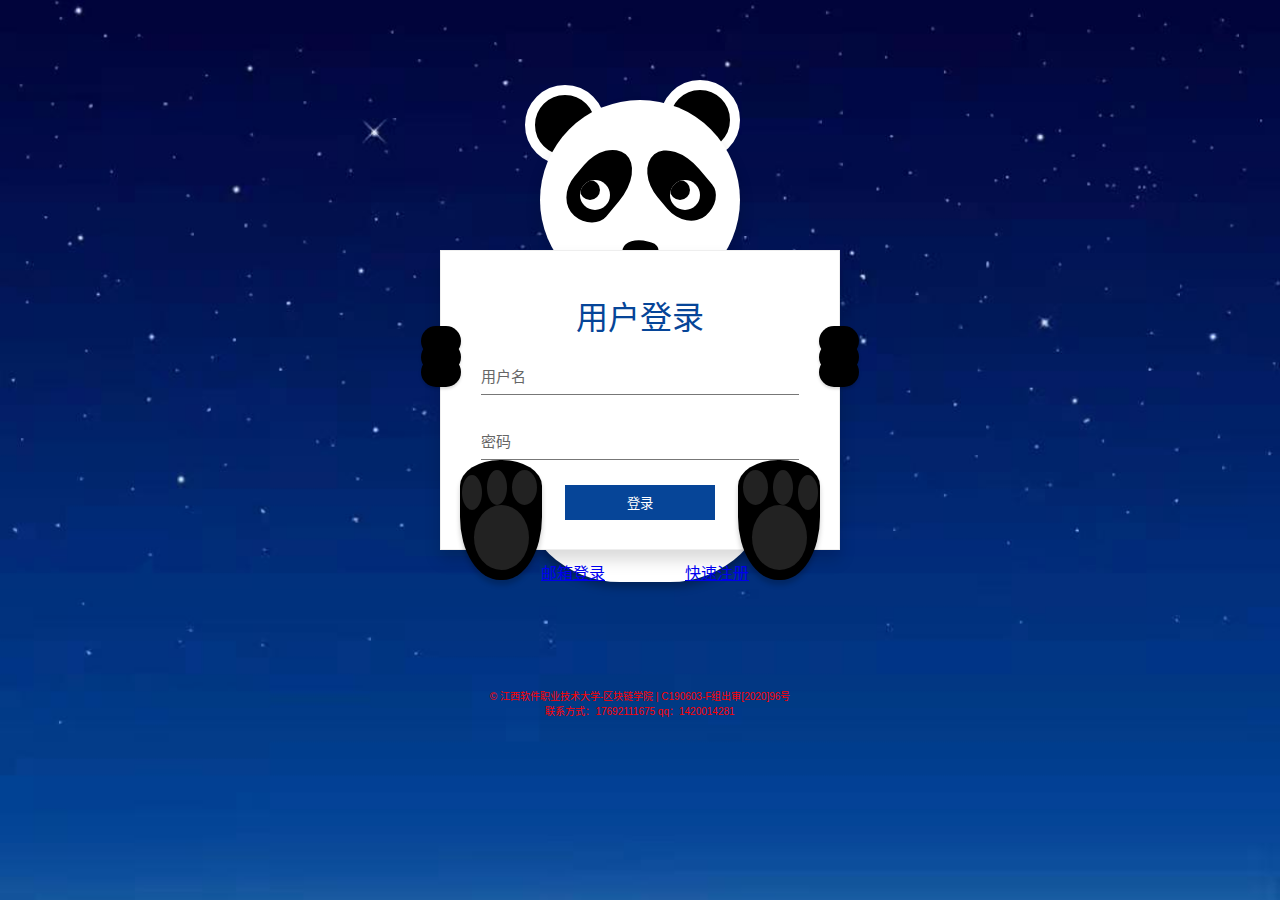
<file: views/index.html>
﻿<!DOCTYPE html>
<html lang="zh-CN">
<head>
	<meta charset="utf-8">
	<title>登录</title>

	<link rel="stylesheet" href="../static/css/index_style.css">

</head>

<body>

<div class="dwo">
	<div class="panda">
		<div class="ear"></div>
		<div class="face">
			<div class="eye-shade"></div>
			<div class="eye-white">
				<div class="eye-ball"></div>
			</div>
			<div class="eye-shade rgt"></div>
			<div class="eye-white rgt">
				<div class="eye-ball"></div>
			</div>
			<div class="nose"></div>
			<div class="mouth"></div>
		</div>
		<div class="body"> </div>
		<div class="foot">
			<div class="finger"></div>
		</div>
		<div class="foot rgt">
			<div class="finger"></div>
		</div>
	</div>
	<form method="post" action="/index">
		<div class="hand"></div>
		<div class="hand rgt"></div>
		<h1>用户登录</h1>
		<div class="form-group">
			<input id="name" name="username" required="required" class="form-control">
			<label class="form-label">用户名</label>
		</div>
		<div class="form-group">
			<input name="password" id="password" type="password" required="required" class="form-control">
			<label class="form-label">密码</label>
			<!--<p class="alert">验证未通过！</p>-->
			<button onclick="btn()" id="btn" class="btn">登录</button>
		</div>
		<div id="daohang">
			<a href="./emil_index.html">邮箱登录</a>
			&nbsp;&nbsp;&nbsp;&nbsp;&nbsp;&nbsp;&nbsp;&nbsp;&nbsp;&nbsp;&nbsp;&nbsp;&nbsp;&nbsp;&nbsp;&nbsp;
			<a href="./register.html" style="border-right: none;">快速注册</a>
		</div>
	</form>
</div>

<script src="../static/js/jquery.min.js"></script>
<script src="../static/js/script.js"></script>
<script src="../static/js/cookie.js"></script>
<div style="text-align:center; font-size: 10px; margin-top: 3%;color: red">
	<p>&copy; 江西软件职业技术大学-区块链学院 | C190603-F组出审[2020]96号<br>
		联系方式：17692111675 qq：1420014281
	</p>
</div>

</body>
<script>
	var input = document.getElementsByTagName("input");


	if (getCookie("username")) {
	    input[0].value = getCookie("username");
	    input[1].value = getCookie("password");
	}

	 function btn () {
	    var username = input[0].value;
	    var password = input[1].value;

	    setCookie("username", username, 7);
	    setCookie("password", password, 7);
	    alert("已成功设置七天免登录")
	};


</script>
</html>
</file>
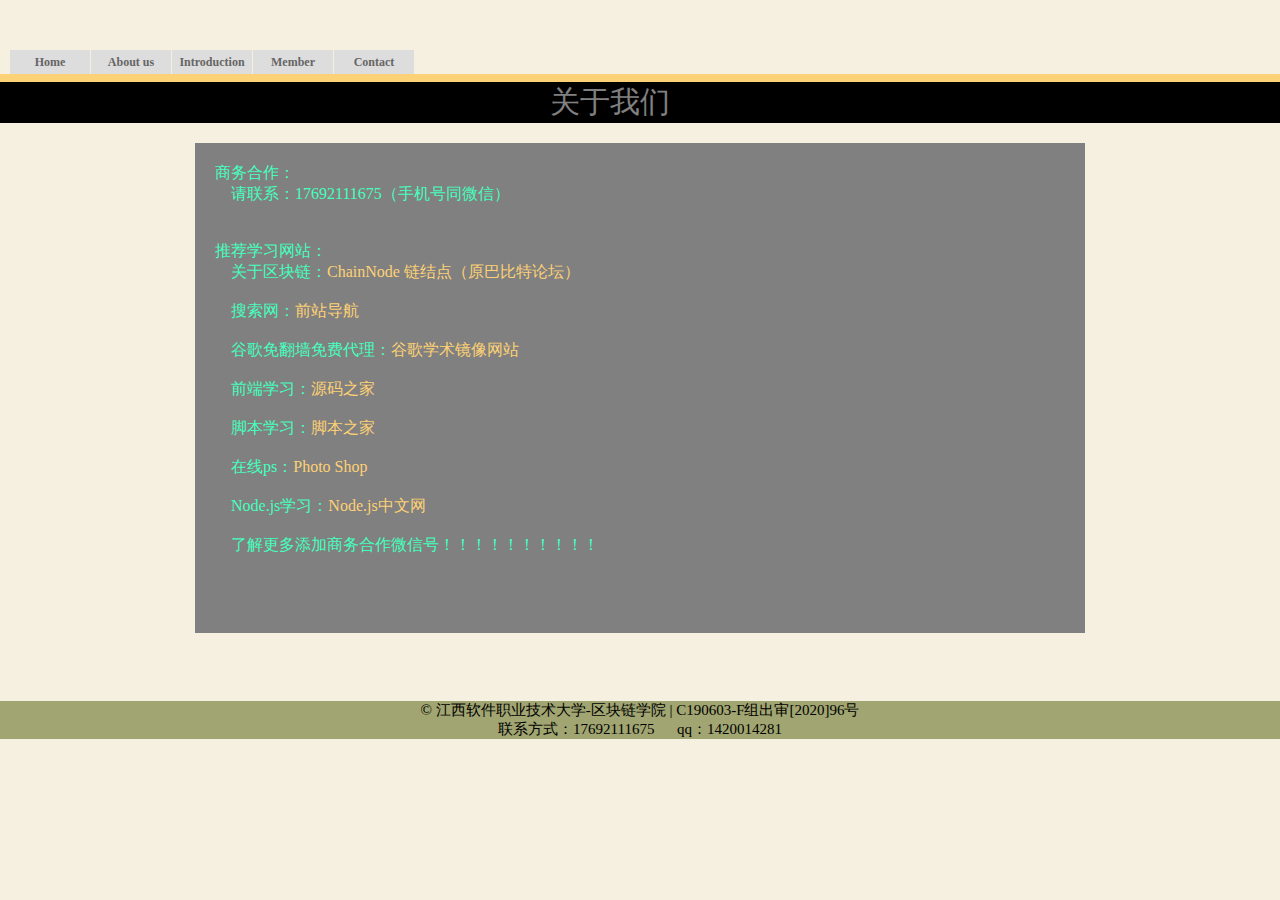
<file: views/about_us.html>
<!DOCTYPE html>
<html lang="en">
<head>
    <meta charset="UTF-8">
    <title>项目简介</title>
    <link href="../static/css/nav_style.css">
    <style>
        * {
            margin: 0 auto;
            padding: 0;
            /*background-color: #F5F0E0;*/
            /*background: #f5f0e0 url(../static/img/background.png) no-repeat;*/
            list-style-type: none;
        }

        body {
            background-color: #F5F0E0;
        }

        /* nav */
        .nav {
            padding: 10px 10px 0;
            font-size: 12px;
            font-weight: bold;
            margin: 40px 0 0 0;
        }

        .nav li {
            float: left;
            margin-right: 1px;
            display: inline;
        }

        .nav li .bi {
            position: relative;
            z-index: 0;
        }

        .nav li .bi:hover {
            z-index: 99;
        }

        .nav li .bi:hover span {
            visibility: visible;
            top: 0;
            left: 0;
            cursor: pointer;
        }

        .nav li .bi span {
            position: absolute;
            left: -999em;
            visibility: hidden;
        }

        .nav li a, .nav li .bi span {
            height: 24px;
            line-height: 24px;
            text-decoration: none;
            background: #DDDDDD;
            color: #666666;
            display: block;
            width: 80px;
            text-align: center;
        }

        .nav li a:hover, .nav li .bi:hover span {
            color: #FFFFFF;
            background: #DC4E1B;
        }

        .navbar {
            background: #fdd175;
            height: 8px;
            overflow: hidden;
            clear: both;
        }

        #title {
            height: auto;
            width: 100%;
            background-color: black;
            color: white;
        }

        #p1 {
            font-size: 30px;
            margin-left: 43%;
            opacity: 0.5;
        }

        #body {
            background-color: grey;
            overflow: auto
            margin-left: 20%;
            margin-top: 20px;
            width: 850px;
            height: 450px;
            padding: 20px;
        }

        #body p {
            color: #45ffbe;
        }


    </style>
</head>
<script type="text/javascript" src="../static/js/getValue.js"></script>
<body>
<ul class="nav">
    <li><a class="bi" href="home.html">Home<span>首页</span></a></li>
    <li><a class="bi" href="about_us.html">About us<span>关于我们</span></a></li>
    <li><a class="bi" href="introduction.html">Introduction<span>简介</span></a></li>
    <li><a class="bi" href="member.html">Member<span>成员</span></a></li>
    <li><a class="bi" href="#" onclick="callMe()">Contact<span>联系我们</span></a></li>
</ul>
<div class="navbar"></div>

<div id="title">
    <p id="p1">关于我们</p>
</div>
<div id="body">
    <p>商务合作：<br>
        &nbsp;&nbsp;&nbsp;&nbsp;请联系：17692111675（手机号同微信）
    </p>
    <br>
    <br>
    <p>
        推荐学习网站：<br>
        &nbsp;&nbsp;&nbsp;&nbsp;关于区块链：<a style="text-decoration:none;color: #fdd175"
                                         target="_blank" href="https://www.chainnode.com/">ChainNode 链结点（原巴比特论坛）</a><br>
        <br>
        &nbsp;&nbsp;&nbsp;&nbsp;搜索网：<a style="text-decoration:none;color: #fdd175"
               target="_blank" href="http://www.frontendjs.com/">前站导航</a><br>
        <br>
        &nbsp;&nbsp;&nbsp;&nbsp;谷歌免翻墙免费代理：<a style="text-decoration:none;color: #fdd175"
                                       target="_blank" href="https://ac.scmor.com/">谷歌学术镜像网站</a><br>
        <br>
        &nbsp;&nbsp;&nbsp;&nbsp;前端学习：<a style="text-decoration:none;color: #fdd175"
                                             target="_blank" href="https://www.mycodes.net/">源码之家</a><br>
        <br>
        &nbsp;&nbsp;&nbsp;&nbsp;脚本学习：<a style="text-decoration:none;color: #fdd175"
                                        target="_blank" href="https://www.jb51.net/">脚本之家</a><br>
        <br>
        &nbsp;&nbsp;&nbsp;&nbsp;在线ps：<a style="text-decoration:none;color: #fdd175"
                                        target="_blank" href="https://www.photopea.com/">Photo Shop</a><br>
        <br>
        &nbsp;&nbsp;&nbsp;&nbsp;Node.js学习：<a style="text-decoration:none;color: #fdd175"
                                        target="_blank" href="http://nodejs.cn/api/">Node.js中文网</a><br>
        <br>
        &nbsp;&nbsp;&nbsp;&nbsp;了解更多添加商务合作微信号！！！！！！！！！！
    </p>
</div>
<div style="text-align:center; font-size: 15px; margin-top: 5.3%;background-color:#a0a571;opacity: 1">
    <p>&copy; 江西软件职业技术大学-区块链学院 | C190603-F组出审[2020]96号<br>
        联系方式：17692111675&nbsp;&nbsp;&nbsp;&nbsp;&nbsp; qq：1420014281
    </p>
</div>
</body>
</html>
</file>
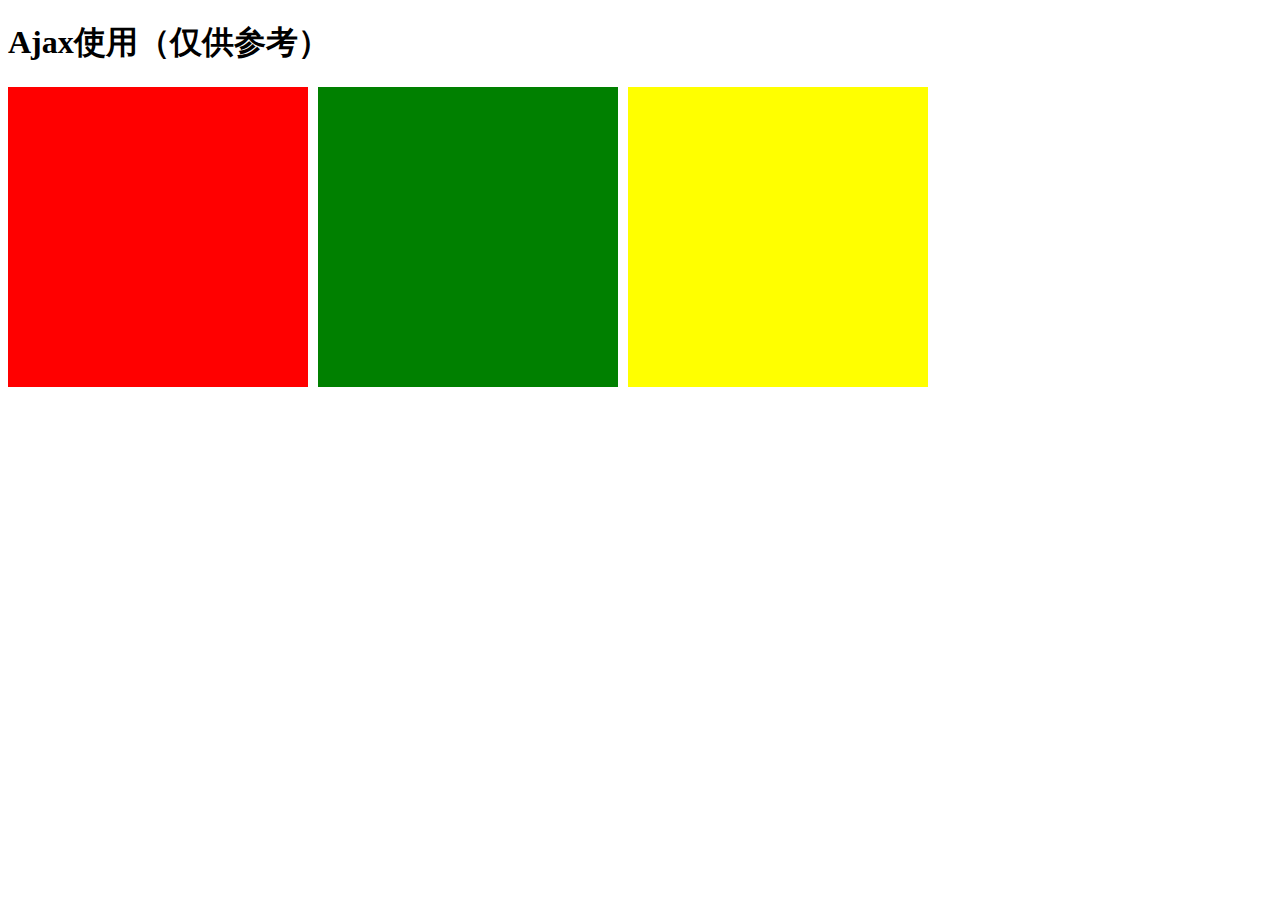
<file: views/ajax_test.html>
<!DOCTYPE html>
<html lang="en">
<head>
    <meta charset="UTF-8">
    <title>ajax_tests</title>
    <style>
        #first {
            background-color: red;
            height: 300px;
            width: 300px;
            float: left;
        }

        #second {
            background-color: green;
            margin-left: 10px;
            height: 300px;
            width: 300px;
            float: left;
        }

        #third {
            background-color: yellow;
            margin-left: 10px;
            height: 300px;
            width: 300px;
            float: left;
        }
    </style>
    <link href="../static/js/ajax.js">
</head>
<body>
<h1>Ajax使用（仅供参考）</h1>


<div id="first">

</div>

<div id="second">

</div>

<div id="third">

</div>

</body>
<script>
    var div1 = document.getElementById("first");
    var div2 = document.getElementById("second");
    var div3 = document.getElementById("third");

    div1.onclick = function () {

            Ajax("GET", "http://localhost:8080/views/test.html", function (xhr) {
                div3.innerHTML = xhr.responseText;

            }
            , function (xhr) {
                alert("请求失败")
            });
    };
    div2.onclick = function () {

        //$("#second").load("test.txt")
        Ajax("GET", "http://localhost:8080/views/test.txt", function (xhr) {
                div3.innerHTML = xhr.responseText;
            }
            , function (xhr) {
                alert("请求失败")

            });

    };

    //js实现ajax
    /**
     * 该方法用于创建ajax的实例
     * @param type 请求类型
     * @param url 要请求信息的路径
     * @param success 请求成功
     * @param error 错误
     * @constructor
     */
    function Ajax(type, url, success, error) {
        //判断浏览器版本
        var xhr;
        if (window.XMLHttpRequest) {
            //
            xhr = new XMLHttpRequest();
        } else {
            xhr = new ActiveXObject("Microsoft.XMLHTTP");
        }
        //判断请求方式
        if (type === "GET") {
            xhr.open(type, url, true);
            xhr.send()
        } else {
            xhr.open(type, url, true);
            xhr.setRequestHeader("Content-type", "application/x-www-form-urlencoded");
            xhr.send()
        }

        xhr.onreadystatechange = function () {
            if (xhr.readyState === 4) {
                if (xhr.status === 200) {
                    success(xhr);
                } else {
                    error(xhr)
                }
            }
        }
    }
</script>
<script src="../static/js/jquery-3.1.1.js"></script>
<script>
    // jquery实现ajax
    // $.ajax({
    //     url:'http://localhost:8080/views/test.txt' , //所要请求的信息
    //     type :'post',
    //     datatype: 'json',
    //     success: function (json) {
    //         if (json) {
    //             alert("请求成功")
    //         }
    //
    //     }
    // })
</script>
</html>
</file>
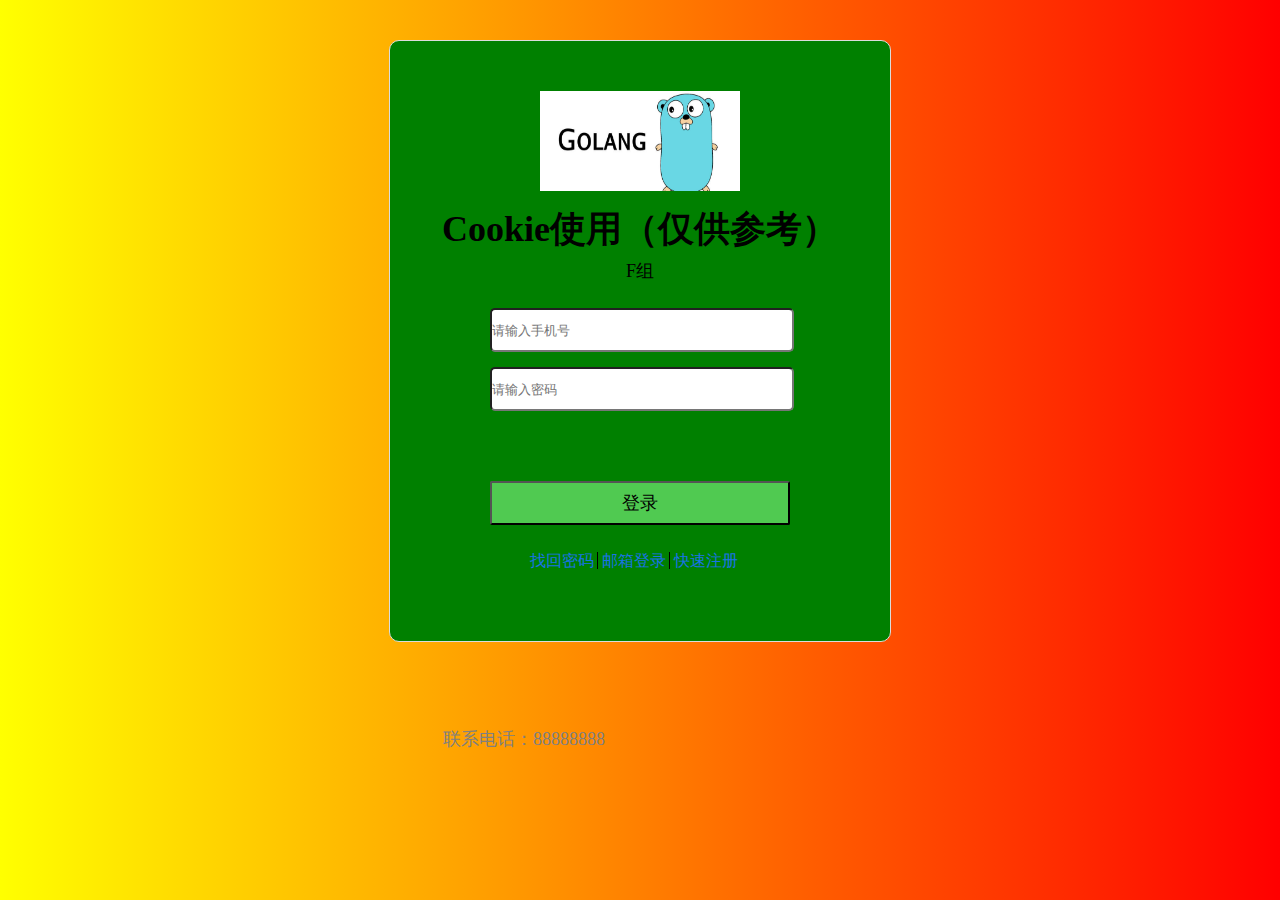
<file: views/cookie_test.html>
<!DOCTYPE html>
<html>
<head>
    <meta charset="utf-8">
    <title></title>
    <style type="text/css">
        * {
            margin: 0;
            padding: 0;
            text-decoration: none;
        }

        body {
            width: 100%;
            background-image: linear-gradient(to left, red,yellow);
            z-index: 2;
        }

        #box {
            width: 500px;
            height: 600px;
            border: 1px gainsboro solid;
            margin: 40px auto;
            border-radius: 10px;
            background-color: green;
            /*opacity: 0.5;*/
            z-index: 2;
        }

        #box img {
            width: 200px;
            height: 100px;
            padding-left: 150px;
            padding-top: 50px;
            z-index: 2;
        }

        #GoWeb {
            font-size: 36px;
            font-weight: bold;
            text-align: center;
            padding-top: 10px;
            z-index: 2;
        }

        #F {
            text-align: center;
            font-size: 18px;
            padding-top: 5px;
            z-index: 2;
        }

        #text {
            padding-left: 100px;
            padding-top: 25px;
            z-index: 2;
        }

        /* .b{
            width: 300px;
            height: 45px;
            border-radius: 4px;
            border: 1px  black  solid;
            text-align: center;
            line-height: 40px;

        }
        .c{
            width: 300px;
            height: 45px;
            border-radius: 4px;
            border: 1px gainsboro solid;
            text-align: center;
            line-height: 40px;
            margin-top: 10px;
        } */
        .c {
            padding-top: 15px;
            z-index: 2;
        }

        .a {
            width: 300px;
            height: 40px;
            border-radius: 5px;
            z-index: 2;
        }

        #submit {
            width: 300px;
            height: 44px;
            background-color: #50CA51;
            border-radius: 2px;
            font-size: 18px;
            cursor: pointer;
            z-index: 2;
        }

        #sub {
            width: 200px;
            height: 30px;
            padding-top: 70px;
            z-index: 2;
        }

        #daohang {
            padding-top: 40px;
            padding-left: 40px;
            z-index: 2;
        }

        #daohang a {
            padding-right: 3px;
            border-right: 1.5px black solid;
            color: #1A73E8;
            z-index: 2;
        }

        #tele {

            padding-right: 675px;
            padding-top: 45px; /*根据你自己电脑去调整px最底层*/
            color: gray;
            float: right;
            font-size: 18px; /*根据你自己电脑去调整px居中*/
            z-index: 2;

        }
    </style>
</head>
<body>


<div id="box">
    <!--			换个图片-->
    <img src="../static/img/u=1362504317,3673151184&fm=26&gp=0.jpg"/>
    <p id="GoWeb">Cookie使用（仅供参考）</p>
    <p id="F">F组</p>
    <div id="text">
        <!--         <div class="b"> -->
        <input type="text" value="" name="username" class="a" placeholder="请输入手机号"/>
        <!--         </div> -->
        <div class="c">
            <input type="text" value="" name="password" class="a " placeholder="请输入密码"/>
        </div>

        <div id="sub">
           <!-- <input type="button" value="登录" id="submit"/> -->
            <button onclick="btn()" id="submit" >登录</button>
        </div>
        <!--        默认七天免登陆-->
        <div id="daohang">
            <a href="#">找回密码</a>
            <a href="#">邮箱登录</a>
            <a href="#" style="border-right: none;">快速注册</a>
        </div>
    </div>
</div>
<div>
    <p id="tele">联系电话：88888888</p>
</div>

</body>
<!--<script src="jquery-3.1.1.js"></script>-->
<script type="text/javascript">
    var input = document.getElementsByTagName("input");


    if (getCookie("username")) {
        input[0].value = getCookie("username");
        input[1].value = getCookie("password");
    }

     function btn () {
        var username = input[0].value;
        var password = input[1].value;

        setCookie("username", username, 7);
        setCookie("password", password, 7);
        alert("cookie设置成功")
    };


    /*
      cookie机制：
    1、  客户端发送一个请求到服务器
    2、  服务器发送一个HttpResponse响应到客户端，其中包含Set-Cookie的头部
    3、  客户端保存cookie，之后向服务器发送请求时，HttpRequest请求中会包含一个Cookie的头部
    4、  服务器返回响应数据
     */

    /**
     * 该方法用于生成cookie实例
     * @param cname 要传入的数据类型
     * @param cvalue 要传入的参数
     * @param day 设置该方法生命周期
     */
    function setCookie(name, value, day) {
        var date = new Date();
        date.setDate(date.getDate() + day);
        // var expires = "expires=" + date.toDateString();
        // document.cookie = cname + "=" + cvalue + ";" + expires;
        document.cookie = name + "=" + value + ";expires=" + date;
    }

    /**
     * 该方法用于获取cookie实例
     * @param cname 要持久保存的数据类型
     * @returns {string} 返回获取的长度，如未获取到则返回空
     */
    function getCookie(name) {
        var str = document.cookie;
        var arr = str.split("; ");

        for (var i = 0; i < arr.length; i++) {
            var arr1 = arr[i].split("=");
            if (arr1[0] = name) {
                return arr1[1];
            }
        }
        // var name = cname + "=";
        // var can = document.cookie.split(';');
        // for (var i = 0; i < can.length; i++) {
        //     var c = can[i].trim();
        //     if (c.indexOf(name) == 0) {
        //         return c.substring(name.length, c.length);
        //     }
        //     return "";
        // }
    }

    /**
     * 该方法用于停止cookie的生命周期
     */
    function removecookie(name) {
        setCookie(name, 1, -1)

    }

    /**
     * 该方法用于检索cookie的值
     */
    // function checkCookie() {
    //     var user = getCookie("username");
    //     if (user != "") {
    //         alert("检索cookie成功" + user)
    //     } else {
    //         user = prompt("请输入你的名字：", "");
    //         if (user != "" && user != null) {
    //             setCookie("username", user, 7)
    //         }
    //     }
    // }
</script>
</html>
</file>
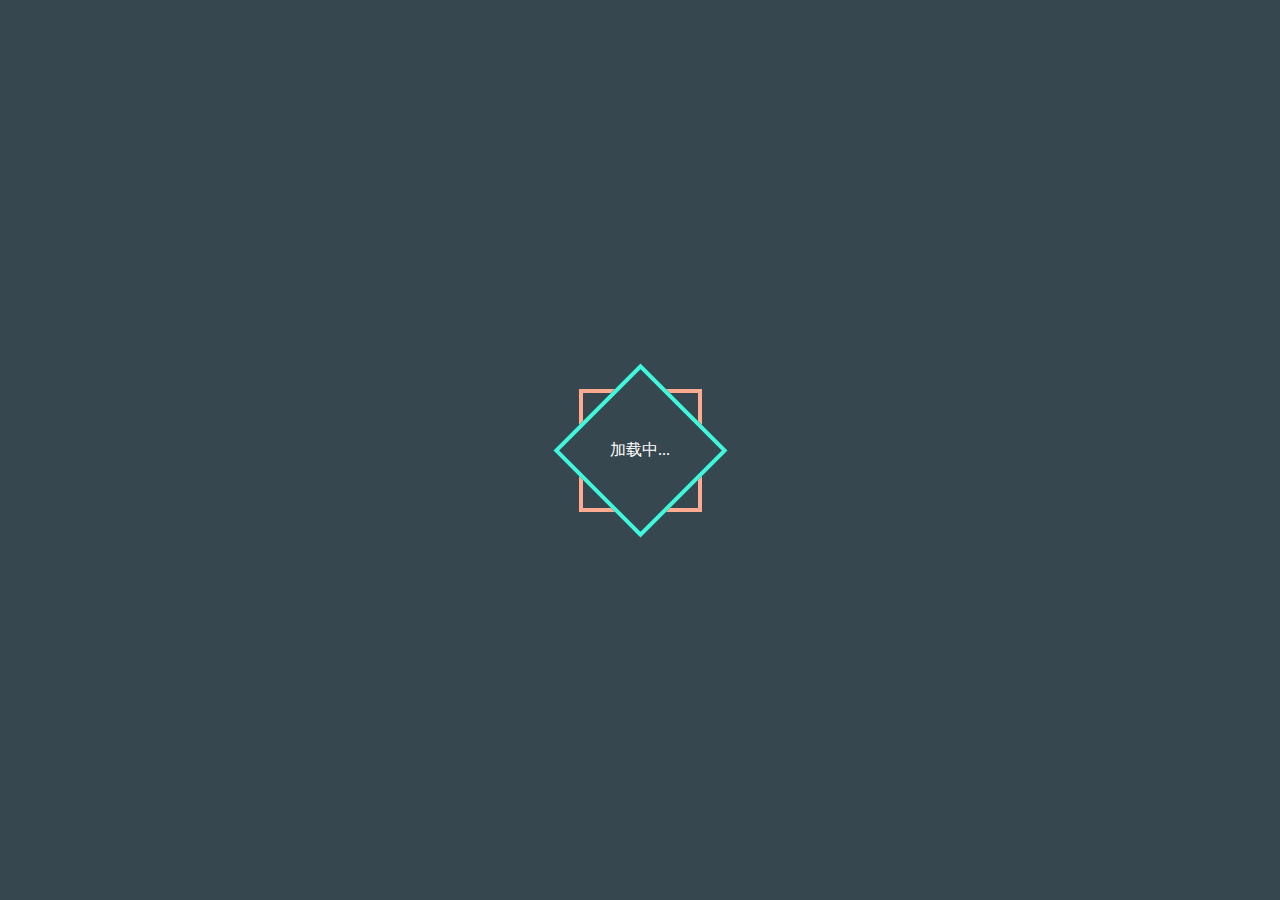
<file: views/dynamic_loading_test.html>
<!DOCTYPE html>
<html lang="en">

<head>
    <meta charset="UTF-8">
    <meta name="viewport" content="width=device-width, initial-scale=1.0">
    <link rel="stylesheet" href="../static/css/dynamic_loading_test.css">
    <title>加载动画</title>
</head>

<body>
<div class="container">
    <div class="trans">
        <span>加载中...</span>
    </div>
</div>
</body>

</html>
</file>
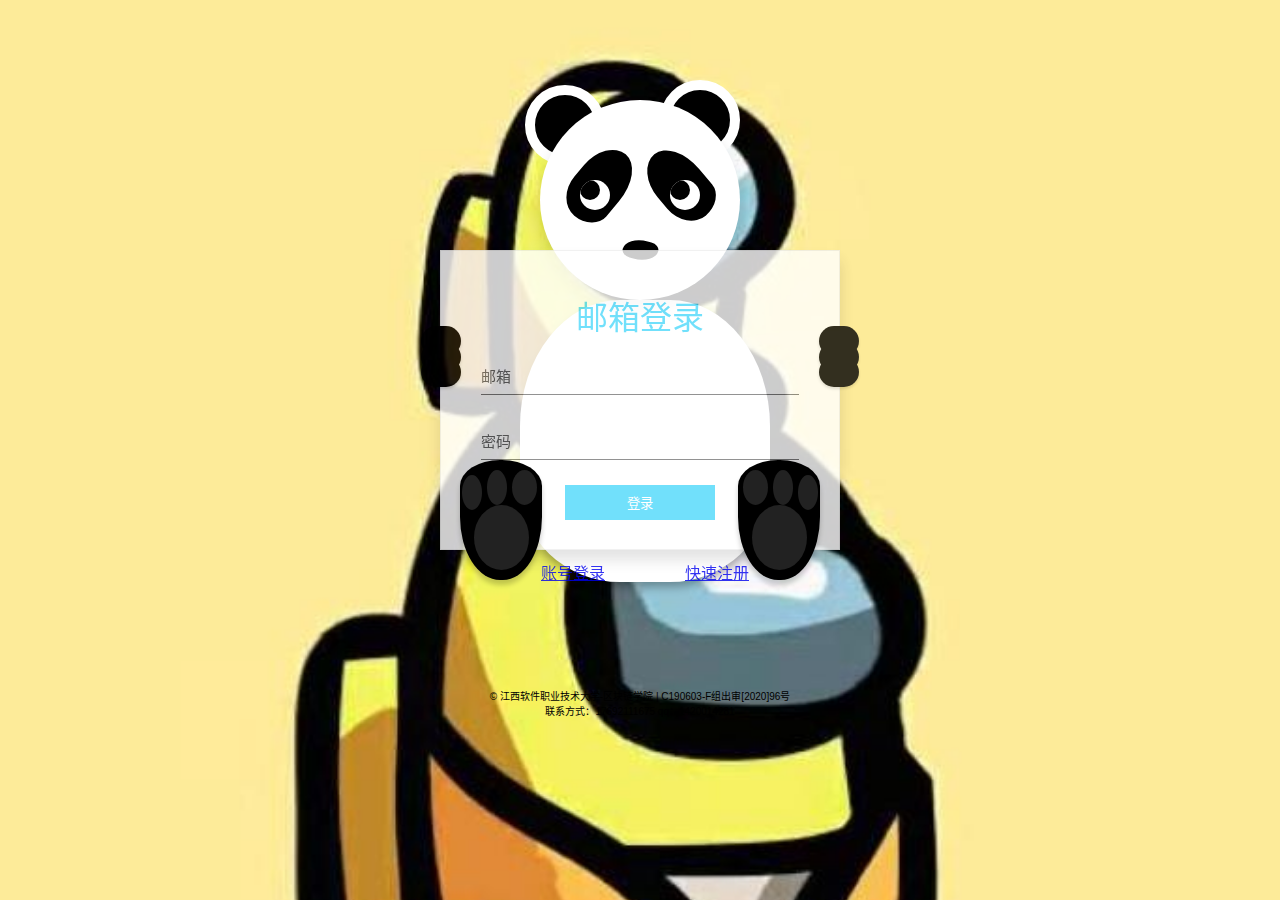
<file: views/emil_index.html>
<!DOCTYPE html>
<html lang="zh-CN">
<head>
    <meta name="viewport" content="width=device-width, initial-scale=1.0">
    <meta charset="utf-8">
    <title>邮箱登录</title>

    <link rel="stylesheet" href="../static/css/email_style.css">

</head>

<body>

<div class="dwo">
    <div class="panda">
        <div class="ear"></div>
        <div class="face">
            <div class="eye-shade"></div>
            <div class="eye-white">
                <div class="eye-ball"></div>
            </div>
            <div class="eye-shade rgt"></div>
            <div class="eye-white rgt">
                <div class="eye-ball"></div>
            </div>
            <div class="nose"></div>
            <div class="mouth"></div>
        </div>
        <div class="body"> </div>
        <div class="foot">
            <div class="finger"></div>
        </div>
        <div class="foot rgt">
            <div class="finger"></div>
        </div>
    </div>
    <form method="post" action="/index">
        <div class="hand"></div>
        <div class="hand rgt"></div>
        <h1>邮箱登录</h1>
        <div class="form-group">
            <input name="email" required="required" class="form-control">
            <label class="form-label">邮箱</label>
        </div>
        <div class="form-group">
            <input name="password" id="password" type="password" required="required" class="form-control">
            <label class="form-label">密码</label>
            <!--<p class="alert">验证未通过！</p>-->

            <button onclick="btn()" id="btn" class="btn">登录</button>
        </div>
        <div id="daohang">
            <a href="./index.html">账号登录</a>
            &nbsp;&nbsp;&nbsp;&nbsp;&nbsp;&nbsp;&nbsp;&nbsp;&nbsp;&nbsp;&nbsp;&nbsp;&nbsp;&nbsp;&nbsp;&nbsp;
            <a href="./register.html" style="border-right: none;">快速注册</a>
        </div>
    </form>
</div>

<script src="../static/js/jquery.min.js"></script>
<script src="../static/js/script.js"></script>
<script src="../static/js/cookie.js"></script>
<div style="text-align:center; font-size: 10px; margin-top: 3%">
    <p>&copy; 江西软件职业技术大学-区块链学院 | C190603-F组出审[2020]96号<br>
        联系方式：17692111675 qq：1420014281
    </p>
</div>

</body>
</html>
</file>
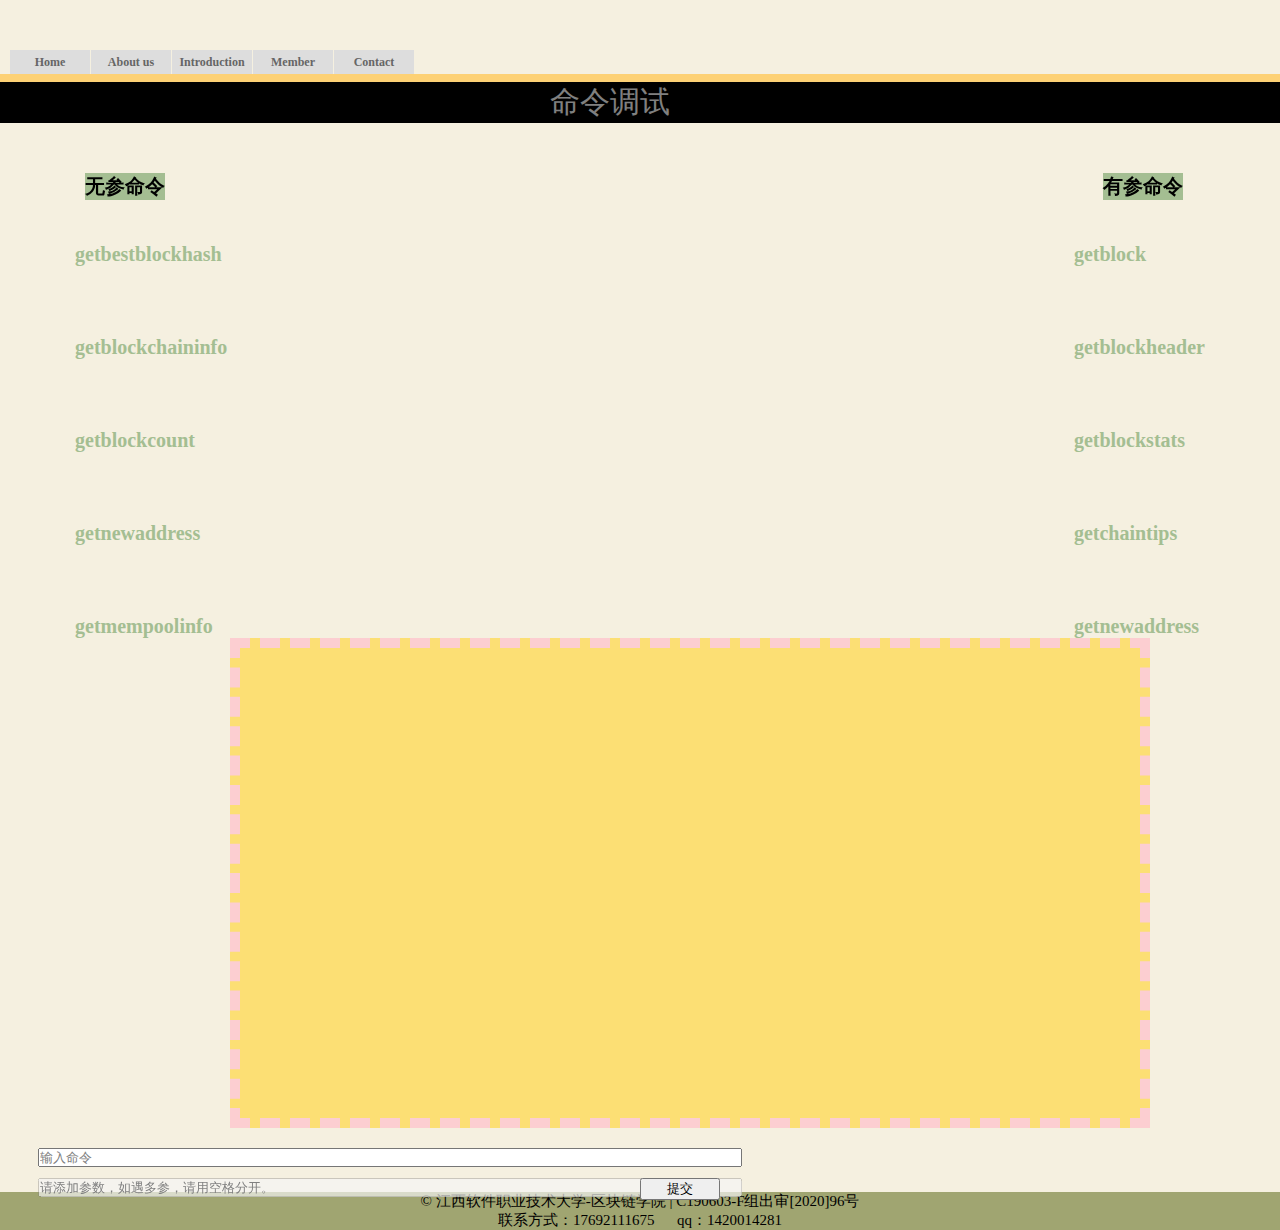
<file: views/home.html>
<!doctype html>
<html>
<head>
    <meta charset="utf-8">
    <title>主页面</title>
    <style>
        * {
            margin: 0 auto;
            padding: 0;
            /*background-color: #F5F0E0;*/
            /*background: #f5f0e0 url(../static/img/background.png) no-repeat;*/
            list-style-type: none;
        }

        body {
            background-color: #F5F0E0;
        }

        a, img {
            border: 0;
        }

        /* nav */
        .nav {
            padding: 10px 10px 0;
            font-size: 12px;
            font-weight: bold;
            margin: 40px 0 0 0;
        }

        .nav li {
            float: left;
            margin-right: 1px;
            display: inline;
        }

        .nav li .bi {
            position: relative;
            z-index: 0;
        }

        .nav li .bi:hover {
            z-index: 99;
        }

        .nav li .bi:hover span {
            visibility: visible;
            top: 0;
            left: 0;
            cursor: pointer;
        }

        .nav li .bi span {
            position: absolute;
            left: -999em;
            visibility: hidden;
        }

        .nav li a, .nav li .bi span {
            height: 24px;
            line-height: 24px;
            text-decoration: none;
            background: #DDDDDD;
            color: #666666;
            display: block;
            width: 80px;
            text-align: center;
        }

        .nav li a:hover, .nav li .bi:hover span {
            color: #FFFFFF;
            background: #DC4E1B;
        }

        .navbar {
            background: #fdd175;
            height: 8px;
            overflow: hidden;
            clear: both;
        }

        /*vice_nav_div_left*/
        .vice_nav_div {
            padding: 0 70px 0;
            font-size: 20px;
            font-weight: bold;
            margin-top: 50px;
        }

        .vice_nav_div a {
            margin-top: 70px;
            text-decoration: none;
            color: green;
        }

        .vice_nav_div .a1 span {
            visibility: hidden;
        }

        .vice_nav_div .a2 span {
            visibility: hidden;
        }

        /*vice_nav_left*/
        .vice_nav_left {
            float: left;
            padding: 0 5px 0;
            font-size: 20px;
            font-weight: bold;
        }

        .vice_nav_left li {
            list-style-type: none;
            margin-top: 70px;
        }

        .vice_nav_left li a {
            text-decoration: none;
            color: #a4be92;
        }

        .vice_nav_left li .a1 span {
            visibility: hidden;
        }


        @keyframes slow-wave {
            from {
                transform: translateY(0)
            }
            to {
                transform: translateY(-10px)
            }
        }

        .sp1 {
            position: fixed;
            margin-left: 15px;
            background-color: #a4be92;
            display: inline-block;
            animation-duration: 2s;
            animation-name: slow-wave;
            animation-iteration-count: infinite;
            animation-direction: alternate
        }

        .sp1 :nth-child(25n+0) {
            animation-delay: -6s
        }

        .sp1 :nth-child(25n+1) {
            animation-delay: -5.76s
        }

        .sp1 :nth-child(25n+2) {
            animation-delay: -5.52s
        }

        .sp1 :nth-child(25n+3) {
            animation-delay: -5.28s
        }

        .sp1 :nth-child(25n+4) {
            animation-delay: -5.04s
        }

        .sp1 :nth-child(25n+5) {
            animation-delay: -4.8s
        }

        .sp1 :nth-child(25n+6) {
            animation-delay: -4.56s
        }

        .sp1 :nth-child(25n+7) {
            animation-delay: -4.32s
        }

        .sp1 :nth-child(25n+8) {
            animation-delay: -4.08s
        }

        .sp1 :nth-child(25n+9) {
            animation-delay: -3.84s
        }

        .sp1 :nth-child(25n+10) {
            animation-delay: -3.6s
        }

        .sp1 :nth-child(25n+11) {
            animation-delay: -3.36s
        }

        .sp1 :nth-child(25n+12) {
            animation-delay: -3.12s
        }

        .sp1 :nth-child(25n+13) {
            animation-delay: -2.88s
        }

        .sp1 :nth-child(25n+14) {
            animation-delay: -2.64s
        }

        .sp1 :nth-child(25n+15) {
            animation-delay: -2.4s
        }

        .sp1 :nth-child(25n+16) {
            animation-delay: -2.16s
        }

        .sp1 :nth-child(25n+17) {
            animation-delay: -1.92s
        }

        .sp1 :nth-child(25n+18) {
            animation-delay: -1.68s
        }

        .sp1 :nth-child(25n+19) {
            animation-delay: -1.44s
        }

        .sp1 :nth-child(25n+20) {
            animation-delay: -1.2s
        }

        .sp1 :nth-child(25n+21) {
            animation-delay: -.96s
        }

        .sp1 :nth-child(25n+22) {
            animation-delay: -.72s
        }

        .sp1 :nth-child(25n+23) {
            animation-delay: -.48s
        }

        .sp1 :nth-child(25n+24) {
            animation-delay: -.24s
        }

        /*vice_nav_right*/
        .vice_nav_right {
            float: right;
            padding: 0 5px 0;
            font-size: 20px;
            font-weight: bold;
        }

        .vice_nav_right li {
            list-style-type: none;
            margin-top: 70px;
        }

        .vice_nav_right li a {
            text-decoration: none;
            color: #a4be92;
        }

        .vice_nav_right li .a1 span {
            visibility: hidden;
        }

        .sp2 {
            position: fixed;
            margin-left: 68%;
            background-color: #a4be92;
            display: inline-block;
            animation-duration: 2s;
            animation-name: slow-wave;
            animation-iteration-count: infinite;
            animation-direction: alternate
        }

        #title {
            height: auto;
            width: 100%;
            background-color: black;
            color: white;
        }
        #p1 {
            font-size: 30px;
            margin-left: 43%;
            opacity: 0.5;
        }

    </style>

</head>

<body>
<!--navigation bar-->
<ul class="nav">
    <li><a class="bi" href="home.html">Home<span>首页</span></a></li>
    <li><a class="bi" href="about_us.html">About us<span>关于我们</span></a></li>
    <li><a class="bi" href="introduction.html">Introduction<span>简介</span></a></li>
    <li><a class="bi" href="member.html">Member<span>成员</span></a></li>
    <li><a class="bi" href="#" onclick="callMe()">Contact<span>联系我们</span></a></li>
</ul>
<div class="navbar"></div>

<div id="title">
    <p id="p1">命令调试</p>
</div>

<!--vice navigation bar-->
<div class="vice_nav_div">
    <span class="sp1">无参命令</span>
    <ul class="vice_nav_left">
        <li>
            <a class="a1" href="#" onclick="getValueAdd(this)" command="GetBestBlockHash" id="getbestblockhash">getbestblockhash</a>
        </li>
        <li>
            <a class="a1" href="#" onclick="getValueAdd(this)" command="GetBlockChainInfo" id="getblockchaininfo">getblockchaininfo</a>
        </li>
        <li>
            <a class="a1" href="#" onclick="getValueAdd(this)" command="GetBlockCount"
               id="getblockcount">getblockcount</a>
        </li>
        <li>
            <a class="a2" href="#" onclick="getValueAdd(this)" command="GetNewAddress"
               id="getnewaddress">getnewaddress</a>
        </li>
        <li>
            <a class="a1" href="#" onclick="getValueAdd(this)" command="GetMempoolInfo" id="getmempoolinfo">getmempoolinfo</a>
        </li>
    </ul>

    <span class="sp2">有参命令</span>
    <ul class="vice_nav_right">
        <li>
            <a class="a2" href="#" onclick="getValueDel(this)" command="GetBlockInfoByHash" id="getblock">getblock</a>
        </li>
        <li>
            <a class="a2" href="#" onclick="getValueDel(this)" command="GetBlockHeaderInfoByHash" id="getblockheader">getblockheader</a>
        </li>
        <li>
            <a class="a2" href="#" onclick="getValueDel(this)" command="GetBlockStatsInfoByHash" id="getblockstats">getblockstats</a>
        </li>
        <li>
            <a class="a1" href="#" onclick="getValueDel(this)" command="GetChainTips" id="GetChainTips">getchaintips</a>
        </li>
        <li>
            <a class="a2" href="#" onclick="getValueDel(this)" command="GetNewAddress"
               id="getnewaddress">getnewaddress</a>
        </li>
    </ul>
</div>


<div>
    <div id="div0"
         style="overflow:auto; border: 10px pink dashed; margin-top: -25px; margin-left: 18%; background-color: #ffd847; width: 900px; height: 470px; opacity: 0.7;">
    </div>
    <input id="inp1" type="text" value="输入命令"
           style="position: fixed;margin-top: 20px; width: 700px;  margin-left: 3%;color: grey;">
    <input id="inp2" type="text" disabled="disabled" value="请添加参数，如遇多参，请用空格分开。"
           onfocus="if (value =='请添加参数，如遇多参，请用空格分开。'){value =''}"
           onblur="if (value ==''){value='请添加参数，如遇多参，请用空格分开。'}" value="请添加参数，如遇多参，请用空格分开。"
           style="position: fixed;margin-top: 50px; width: 700px;  margin-left: 3%;color: grey;">
    <button type="button" formmethod="post" style="position: fixed; margin-top: 50px;  margin-left: 50%;width: 80px">
        提交
    </button>
</div>
<div style="text-align:center; font-size: 15px; margin-top: 4.99%;background-color:#a0a571;opacity: 1">
    <p>&copy; 江西软件职业技术大学-区块链学院 | C190603-F组出审[2020]96号<br>
        联系方式：17692111675&nbsp;&nbsp;&nbsp;&nbsp;&nbsp; qq：1420014281
    </p>
</div>
<script type="text/javascript" src="../static/js/jquery-3.1.1.js"></script>
<script type="text/javascript" src="../static/js/getValue.js"></script>
<script type="text/javascript">
    $(document).ready(function () {
        $("button").click(function () {

            // var text = document.get

            var id = document.getElementById("inp1").value;
            var para = document.getElementById("inp2").value;
            console.log("id为:", id);
            console.log("para为:", para);

            var element = document.getElementById(id);
            var command = $(element).attr("command");
            console.log("方法名:", command);
            var json = {data: command};
            var settings = {
                "async": true,
                "crossDomain": true,
                "url": "http://localhost:8080/bitcoin",
                "method": "POST",
                "headers": {
                    "content-type": "application/json",
                    "cache-control": "no-cache",
                    "postman-token": "13759947-31a9-feca-e6d2-ace5627972d2"
                },
                "processData": false,
                // "data": "{\n    \"Command\": \"" + command + "\"\n    \n}",
                "data": "{\"Command\": \"" + command + "\",\n\"Params\":\"" + para + "\"}"
            };

            $.ajax(settings).done(function (response) {
                console.log(response);
                // var obj = $.parseJSON(response);
                // var addSpan = obj;
                var text = document.getElementById("div0");
                // text.innerHTML=input;
                var div = document.createElement("div");
                div.innerHTML = "<br/><span style='display: block; margin-left: 22px'>" +
                    "<span style='color: #666666;font-size: 18px'>" + "inPut: " + "</span>" +
                    id + "&nbsp;&nbsp;&nbsp;&nbsp;" + para + "</span>" + "<span style='display: block; margin-left: 22px'>" +
                    "<span style='color: #666666;font-size: 18px'>" + "outPut: " + "</span>" +
                    response + "</span><br>";

                //TODO 21.1.5 需要三个新的带参命令

                text.appendChild(div)
            });
        });
    });
</script>
</body>
</html>
</file>
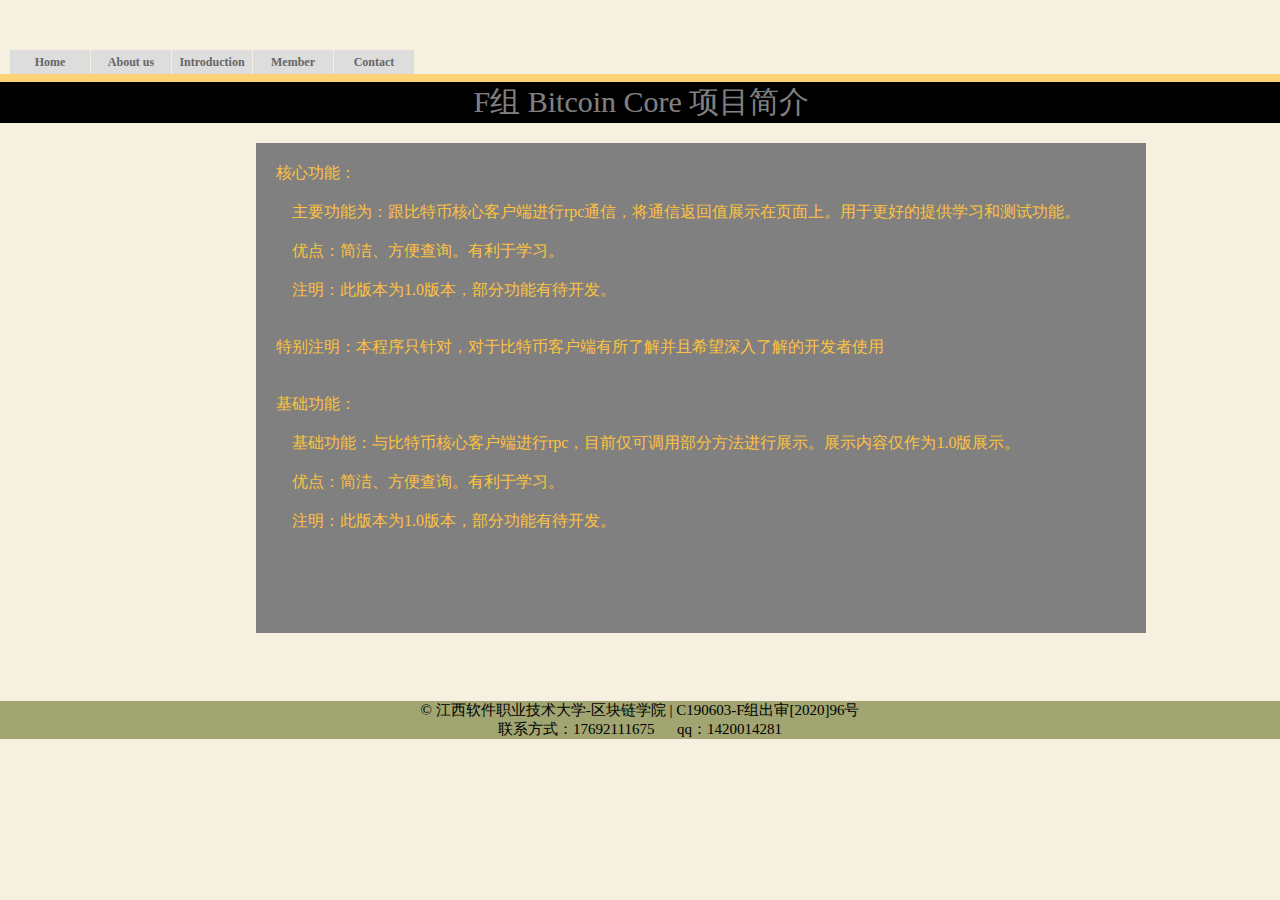
<file: views/introduction.html>
<!DOCTYPE html>
<html lang="en">
<head>
    <meta charset="UTF-8">
    <title>项目简介</title>
    <link href="../static/css/nav_style.css">
    <style>
        * {
            margin: 0 auto;
            padding: 0;
            /*background-color: #F5F0E0;*/
            /*background: #f5f0e0 url(../static/img/background.png) no-repeat;*/
            list-style-type: none;
        }

        body {
            background-color: #F5F0E0;
        }

        /* nav */
        .nav {
            padding: 10px 10px 0;
            font-size: 12px;
            font-weight: bold;
            margin: 40px 0 0 0;
        }

        .nav li {
            float: left;
            margin-right: 1px;
            display: inline;
        }

        .nav li .bi {
            position: relative;
            z-index: 0;
        }

        .nav li .bi:hover {
            z-index: 99;
        }

        .nav li .bi:hover span {
            visibility: visible;
            top: 0;
            left: 0;
            cursor: pointer;
        }

        .nav li .bi span {
            position: absolute;
            left: -999em;
            visibility: hidden;
        }

        .nav li a, .nav li .bi span {
            height: 24px;
            line-height: 24px;
            text-decoration: none;
            background: #DDDDDD;
            color: #666666;
            display: block;
            width: 80px;
            text-align: center;
        }

        .nav li a:hover, .nav li .bi:hover span {
            color: #FFFFFF;
            background: #DC4E1B;
        }

        .navbar {
            background: #fdd175;
            height: 8px;
            overflow: hidden;
            clear: both;
        }

        #title {
            height: auto;
            width: 100%;
            background-color: black;
            color: white;
        }

        #p1 {
            font-size: 30px;
            margin-left: 37%;
            opacity: 0.5;
        }

        #body {
            background-color: grey;
            overflow: auto;
            margin-left: 20%;
            margin-top: 20px;
            width: 850px;
            height: 450px;
            padding: 20px;
        }

        #body p {
            color: #fec23e;
        }


    </style>
</head>
<script type="text/javascript" src="../static/js/getValue.js"></script>
<body>
<ul class="nav">
    <li><a class="bi" href="home.html">Home<span>首页</span></a></li>
    <li><a class="bi" href="about_us.html">About us<span>关于我们</span></a></li>
    <li><a class="bi" href="introduction.html">Introduction<span>简介</span></a></li>
    <li><a class="bi" href="member.html">Member<span>成员</span></a></li>
    <li><a class="bi" href="#" onclick="callMe()">Contact<span>联系我们</span></a></li>
</ul>
<div class="navbar"></div>

<div id="title">
    <p id="p1">F组 Bitcoin Core 项目简介</p>
</div>
<div id="body">
    <p>核心功能：<br>
        <br>
        &nbsp;&nbsp;&nbsp;&nbsp;主要功能为：跟比特币核心客户端进行rpc通信，将通信返回值展示在页面上。用于更好的提供学习和测试功能。<br>
        <br>
        &nbsp;&nbsp;&nbsp;&nbsp;优点：简洁、方便查询。有利于学习。<br>
        <br>
        &nbsp;&nbsp;&nbsp;&nbsp;注明：此版本为1.0版本，部分功能有待开发。<br>
    </p>
    <br>
    <br>
    <p>特别注明：本程序只针对，对于比特币客户端有所了解并且希望深入了解的开发者使用</p>
    <br>
    <br>
    <p>基础功能：<br>
        <br>
        &nbsp;&nbsp;&nbsp;&nbsp;基础功能：与比特币核心客户端进行rpc，目前仅可调用部分方法进行展示。展示内容仅作为1.0版展示。<br>
        <br>
        &nbsp;&nbsp;&nbsp;&nbsp;优点：简洁、方便查询。有利于学习。<br>
        <br>
        &nbsp;&nbsp;&nbsp;&nbsp;注明：此版本为1.0版本，部分功能有待开发。<br>
    </p>
</div>
<div style="text-align:center; font-size: 15px; margin-top: 5.3%;background-color:#a0a571;opacity: 1">
    <p>&copy; 江西软件职业技术大学-区块链学院 | C190603-F组出审[2020]96号<br>
        联系方式：17692111675&nbsp;&nbsp;&nbsp;&nbsp;&nbsp; qq：1420014281
    </p>
</div>
</body>
</html>
</file>
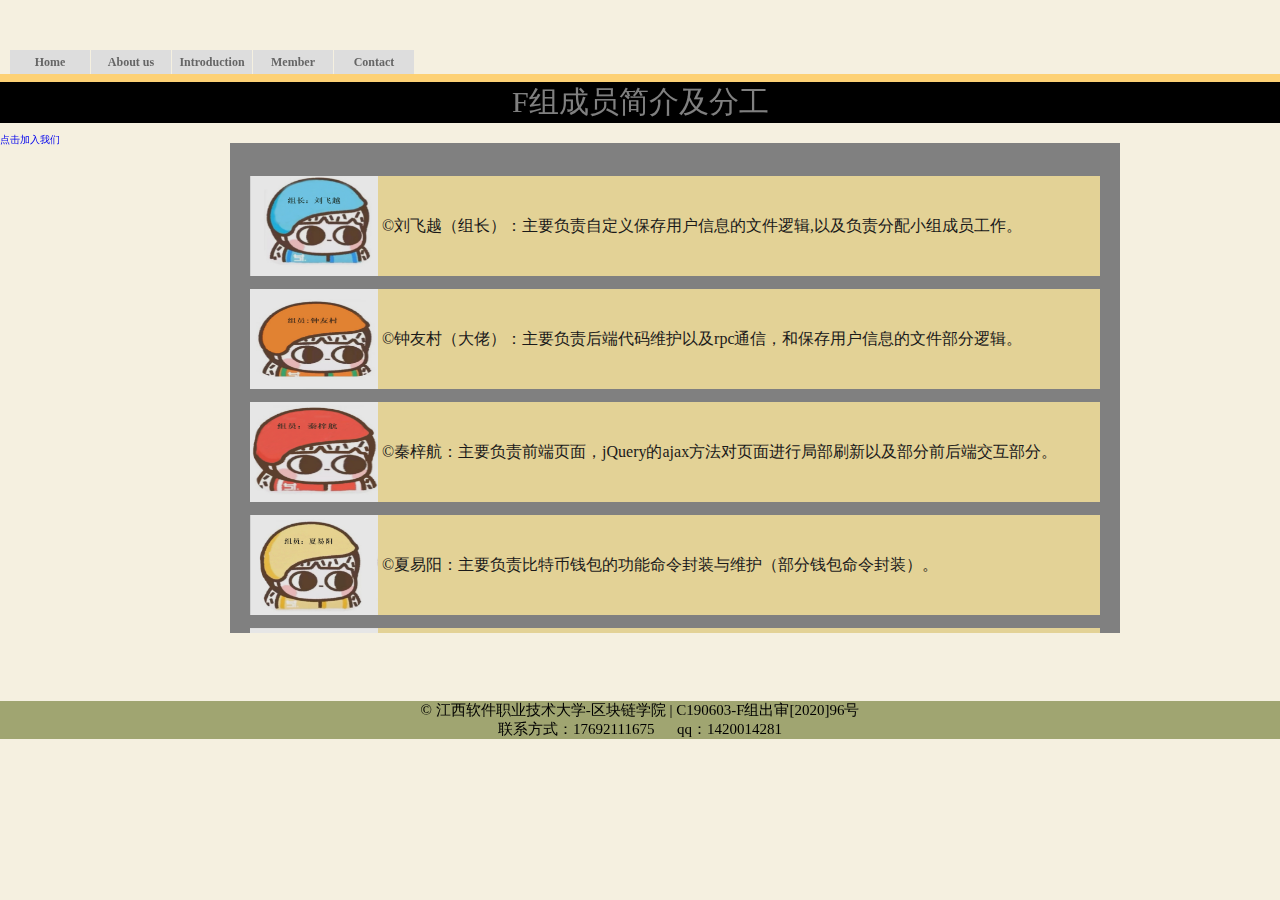
<file: views/member.html>
<!DOCTYPE html>
<html lang="en">
<head>
    <meta charset="UTF-8">
    <title>组员介绍</title>
    <link href="../static/css/nav_style.css">
    <style>
        * {
            margin: 0 auto;
            padding: 0;
            /*background-color: #F5F0E0;*/
            /*background: #f5f0e0 url(../static/img/background.png) no-repeat;*/
            list-style-type: none;
        }
        body {
            background-color: #F5F0E0;
        }
        /* nav */
        .nav {
            padding: 10px 10px 0;
            font-size: 12px;
            font-weight: bold;
            margin: 40px 0 0 0;
        }

        .nav li {
            float: left;
            margin-right: 1px;
            display: inline;
        }

        .nav li .bi {
            position: relative;
            z-index: 0;
        }

        .nav li .bi:hover {
            z-index: 99;
        }

        .nav li .bi:hover span {
            visibility: visible;
            top: 0;
            left: 0;
            cursor: pointer;
        }

        .nav li .bi span {
            position: absolute;
            left: -999em;
            visibility: hidden;
        }

        .nav li a, .nav li .bi span {
            height: 24px;
            line-height: 24px;
            text-decoration: none;
            background: #DDDDDD;
            color: #666666;
            display: block;
            width: 80px;
            text-align: center;
        }

        .nav li a:hover, .nav li .bi:hover span {
            color: #FFFFFF;
            background: #DC4E1B;
        }

        .navbar {
            background: #fdd175;
            height: 8px;
            overflow: hidden;
            clear: both;
        }
        #title {
            height: auto;
            width: 100%;
            background-color: black;
            color: white;
        }
        #p1 {
            font-size: 30px;
            margin-left: 40%;
            opacity: 0.5;
        }
        #body {
            background-color: grey;
            margin-left: 18%;
            margin-top: 20px;
            width: 850px;
            height: 450px;
            padding: 20px;
            overflow:auto;
        }
        .member {
            margin-top: 13px;
            height: 100px;
            width: 100%;
            background-color: #fce69c;
            color: black;
            opacity: 0.8;

        }
        .member img {
            width: 15%;
            height: 100%;
        }




    </style>
</head>
<script type="text/javascript" src="../static/js/getValue.js"></script>
<body>
<ul class="nav">
    <li><a class="bi" href="home.html">Home<span>首页</span></a></li>
    <li><a class="bi" href="about_us.html">About us<span>关于我们</span></a></li>
    <li><a class="bi" href="introduction.html">Introduction<span>简介</span></a></li>
    <li><a class="bi" href="member.html">Member<span>成员</span></a></li>
    <li><a class="bi" href="#" onclick="callMe()">Contact<span>联系我们</span></a></li>
</ul>
<div class="navbar"></div>

<div id="title">
    <p id="p1">F组成员简介及分工</p>
    <a href="#" style="list-style: none;text-decoration: none;font-size: 10px; float: left; margin-top: 10px" onclick="e()"> 点击加入我们</a>
</div>
<div id="body">
    <div class="member">
        <img style="float:left; margin-right: 4px" src="../static/img/8.jpg">
        <p style="float: left; margin-top: 40px">&copy;刘飞越（组长）：主要负责自定义保存用户信息的文件逻辑,以及负责分配小组成员工作。
        </p>
    </div>
    <div class="member">
        <img style="float:left; margin-right: 4px" src="../static/img/10.jpg">
        <p style="float: left; margin-top: 40px">&copy;钟友村（大佬）：主要负责后端代码维护以及rpc通信，和保存用户信息的文件部分逻辑。
        </p>
    </div>
    <div class="member">
        <img style="float:left; margin-right: 4px" src="../static/img/9.jpg">
        <p style="float: left; margin-top: 40px">&copy;秦梓航：主要负责前端页面，jQuery的ajax方法对页面进行局部刷新以及部分前后端交互部分。
        </p>
    </div>
    <div class="member">
        <img style="float:left; margin-right: 4px" src="../static/img/12.jpg">
        <p style="float: left; margin-top: 40px">&copy;夏易阳：主要负责比特币钱包的功能命令封装与维护（部分钱包命令封装）。
        </p>
    </div>
    <div class="member">
        <img style="float:left; margin-right: 4px" src="../static/img/14.jpg">
        <p style="float: left; margin-top: 40px">&copy;陈浩亮：主要负责比特币钱包的功能命令封装与维护（原始交易命令与工具类命令的封装）。
        </p>
    </div>
    <div class="member">
        <img style="float:left; margin-right: 4px" src="../static/img/13.jpg">
        <p style="float: left; margin-top: 40px">&copy;周承凯：主要负责比特币钱包的功能命令封装与维护（控制、生产、矿工、网络部分命令封装）。
        </p>
    </div>
    <div class="member">
        <img style="float:left; margin-right: 4px" src="../static/img/11.jpg">
        <p style="float: left; margin-top: 40px;font-size: 14px">&copy;何新萍：主要负责比特币钱包的功能命令封装与维护（部分钱包命令封装），以及部分页面UI设计。
        </p>
    </div>

</div>
<div style="text-align:center; font-size: 15px; margin-top: 5.3%;background-color:#a0a571;opacity: 1">
    <p>&copy; 江西软件职业技术大学-区块链学院 | C190603-F组出审[2020]96号<br>
        联系方式：17692111675&nbsp;&nbsp;&nbsp;&nbsp;&nbsp; qq：1420014281
    </p>
</div>
</body>
<script>
    function e() {
        alert("是否要加入我们小组?");
        if(true){
            alert("既然你都点了，那么欢迎加入F组！")
        }
    }
</script>
</html>
</file>
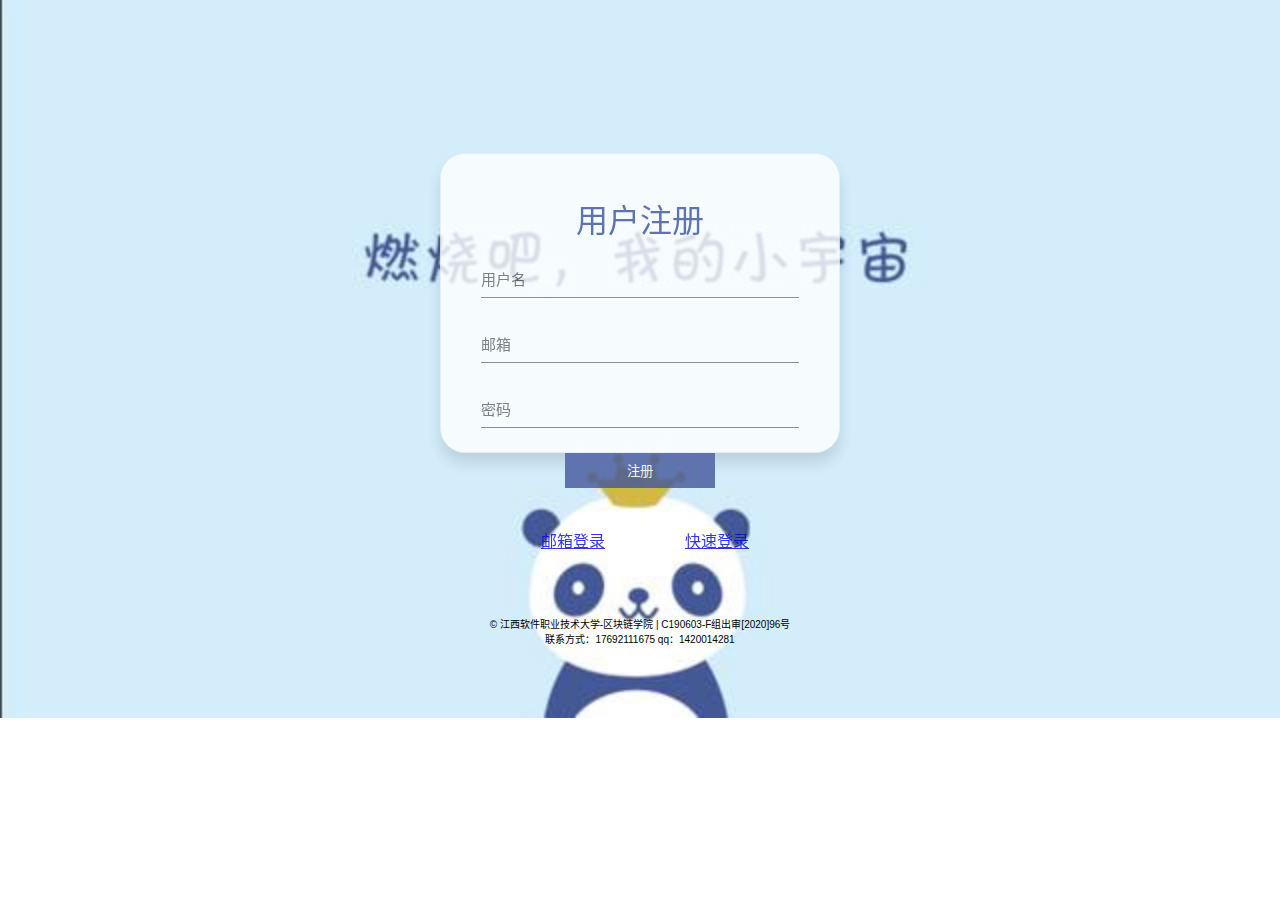
<file: views/register.html>
<!DOCTYPE html>
<html lang="zh-CN">
<head>
    <meta name="viewport" content="width=device-width, initial-scale=1.0">
    <meta charset="utf-8">
    <title>注册中心</title>

    <link rel="stylesheet" href="../static/css/register_style.css">

</head>

<body>

<div class="dwo">
    <div style="margin-bottom: 20%"></div>
    <form method="post" action="/register">
        <h1>用户注册</h1>
        <div class="form-group">
            <input name="username" required="required" class="form-control">
            <label class="form-label">用户名</label>
        </div>
        <div class="form-group">
            <input name="email" required="required" class="form-control">
            <label class="form-label">邮箱</label>
        </div>
        <div class="form-group">
            <input name="password" id="password" type="password" required="required" class="form-control">
            <label  class="form-label">密码</label>
            <!--<p class="alert">验证未通过！</p>-->

            <button id="btn" class="btn">注册</button>
        </div>
        <div id="daohang">
            <a href="./emil_index.html">邮箱登录</a>
            &nbsp;&nbsp;&nbsp;&nbsp;&nbsp;&nbsp;&nbsp;&nbsp;&nbsp;&nbsp;&nbsp;&nbsp;&nbsp;&nbsp;&nbsp;&nbsp;
            <a href="./index.html" style="border-right: none;">快速登录</a>
        </div>
    </form>
</div>

<script src="../static/js/jquery.min.js"></script>
<script src="../static/js/script.js"></script>
<div style="text-align:center; font-size: 10px; margin-top: 5%">
    <p>&copy; 江西软件职业技术大学-区块链学院 | C190603-F组出审[2020]96号<br>
        联系方式：17692111675 qq：1420014281
    </p>
</div>

</body>
</html>
</file>
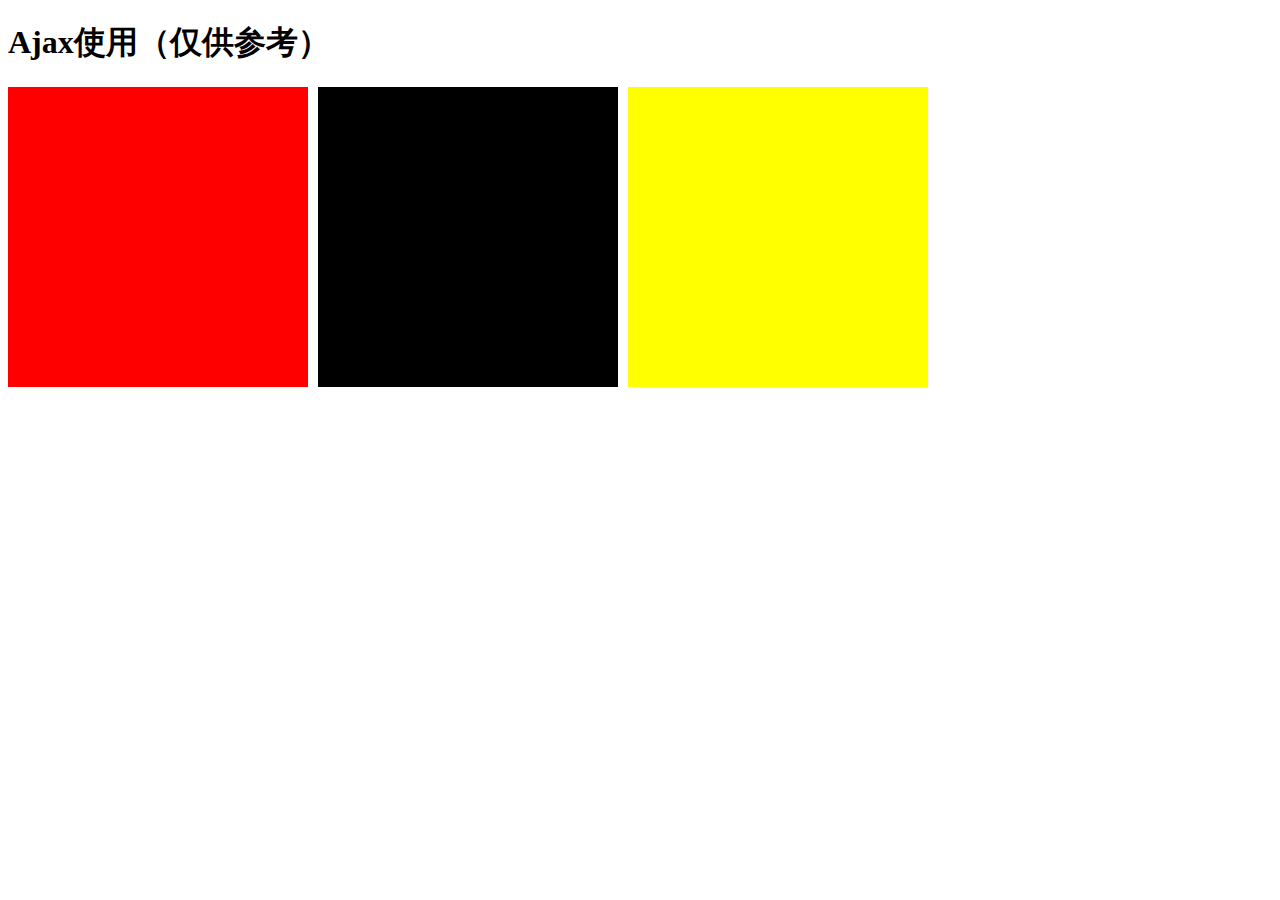
<file: bitcoin-Core/views/ajax_test.html>
<!DOCTYPE html>
<html lang="en">
<head>
    <meta charset="UTF-8">
    <title>ajax_tests</title>
    <style>
        #first {
            background-color: red;
            height: 300px;
            width: 300px;
            float: left;
        }

        #second {
            background-color: black;
            margin-left: 10px;
            height: 300px;
            width: 300px;
            float: left;
        }
        #third{
            background-color: yellow;
            margin-left: 10px;
            height: 300px;
            width: 300px;
            float: left;
        }
    </style>
</head>
<body>
<h1>Ajax使用（仅供参考）</h1>


<div id="first">

</div>

<div id="second">

</div>

<div id="third">

</div>

</body>
<script type="text/javascript">


    var div1 = document.getElementById("first");
    var div2 = document.getElementById("second");
    var div3 = document.getElementById("third");

    div1.onclick = function () {
        Ajax("GET", "./directory/test.txt", function (xhr) {
                div3.innerHTML = xhr.responseText;
            }
        ,function (xhr) {
            alert("请求失败")
            });
    };
    div2.onclick = function () {
        Ajax("GET", "./directory/test2.txt", function (xhr) {
                div3.innerHTML = xhr.responseText;
            }
            , function (xmlHttpRequest) {
            alert("请求失败")

            });

    };


    //js实现ajax
    /**
     * 该方法用于创建ajax的实例
     * @param type 请求类型
     * @param url 要请求信息的路径
     * @param success 请求成功
     * @param error 错误
     * @constructor
     */
    function Ajax(type, url, success, error) {
        //判断浏览器版本
        var xhr;
        if (window.XMLHttpRequest) {
            //
            xhr = new XMLHttpRequest();
        } else {
            xhr = new ActiveXObject("Microsoft.XMLHTTP");
        }
        //判断请求方式
        if (type === "GET") {
            xhr.open(type, url, true);
            xhr.send()
        } else {
            xhr.open(type, url, true);
            xhr.setRequestHeader("Content-type", "application/x-www-form-urlencoded");
            xhr.send()
        }

        xhr.onreadystatechange = function () {
            if (xhr.readyState === 4) {
                if (xhr.status === 200) {
                    success(xhr);
                } else {
                    error(xhr)
                }
            }
        }
    }
</script>



<script>
    // jquery实现ajax
    $.ajax({
        url:'' , //所要请求的信息
        data:{
            sid: '',
            sort:''
        },
        type :'post',
        datatype: 'json',
        success: function (json) {
            if (json) {
                alert("请求成功")
            }

        }
    })
</script>
</html>
</file>
<file: static/css/index_style.css>
*,
*:after,
*:before {
    box-sizing: border-box;
}

body {
    background: url(../img/index.jpg) no-repeat;
    background-size: 100% auto;
    text-align: center;
    font-family: 'Roboto', sans-serif;
}

.dwo {
    position: absolute1;
    left: 50%;
    top: 50%;
    margin: 100px 0 0 0;
}

.panda {
    position: relative;
    width: 200px;
    margin: 50px auto;
}

.face {
    width: 200px;
    height: 200px;
    background: #fff;
    border-radius: 100%;
    margin: 50px auto;
    box-shadow: 0 10px 15px rgba(0, 0, 0, 0.15);
    z-index: 50;
    position: relative;
}

.ear,
.ear:after {
    position: absolute;
    width: 80px;
    height: 80px;
    background: #000;
    z-index: 5;
    border: 10px solid #fff;
    left: -15px;
    top: -15px;
    border-radius: 100%;
}

.ear:after {
    content: '';
    left: 125px;
}

.eye-shade {
    background: #000;
    width: 50px;
    height: 80px;
    margin: 10px;
    position: absolute;
    top: 35px;
    left: 25px;
    -webkit-transform: rotate(220deg);
    transform: rotate(220deg);
    border-radius: 25px/20px 30px 35px 40px;
}

.eye-shade.rgt {
    -webkit-transform: rotate(140deg);
    transform: rotate(140deg);
    left: 105px;
}

.eye-white {
    position: absolute;
    width: 30px;
    height: 30px;
    border-radius: 100%;
    background: #fff;
    z-index: 500;
    left: 40px;
    top: 80px;
    overflow: hidden;
}

.eye-white.rgt {
    right: 40px;
    left: auto;
}

.eye-ball {
    position: absolute;
    width: 0px;
    height: 0px;
    left: 20px;
    top: 20px;
    max-width: 10px;
    max-height: 10px;
    -webkit-transition: 0.1s;
    transition: 0.1s;
}

.eye-ball:after {
    content: '';
    background: #000;
    position: absolute;
    border-radius: 100%;
    right: 0;
    bottom: 0px;
    width: 20px;
    height: 20px;
}

.nose {
    position: absolute;
    height: 20px;
    width: 35px;
    bottom: 40px;
    left: 0;
    right: 0;
    margin: auto;
    border-radius: 50px 20px/30px 15px;
    -webkit-transform: rotate(15deg);
    transform: rotate(15deg);
    background: #000;
}

.body {
    background: #fff;
    position: absolute;
    top: 200px;
    left: -20px;
    border-radius: 100px 100px 100px 100px/126px 126px 96px 96px;
    width: 250px;
    height: 282px;
    box-shadow: 0 5px 10px rgba(0, 0, 0, 0.3);
}

.hand,
.hand:after,
.hand:before {
    width: 40px;
    height: 30px;
    border-radius: 50px;
    box-shadow: 0 2px 3px rgba(0, 0, 0, 0.15);
    background: #000;
    margin: 5px;
    position: absolute;
    top: 70px;
    left: -25px;
}

.hand:after,
.hand:before {
    content: '';
    left: -5px;
    top: 11px;
}

.hand:before {
    top: 26px;
}

.hand.rgt,
.rgt.hand:after,
.rgt.hand:before {
    left: auto;
    right: -25px;
}

.hand.rgt:after,
.hand.rgt:before {
    left: auto;
    right: -5px;
}

.foot {
    top: 360px;
    left: -80px;
    position: absolute;
    background: #000;
    z-index: 1400;
    box-shadow: 0 5px 5px rgba(0, 0, 0, 0.2);
    border-radius: 40px 40px 39px 40px/26px 26px 63px 63px;
    width: 82px;
    height: 120px;
}

.foot:after {
    content: '';
    width: 55px;
    height: 65px;
    background: #222;
    border-radius: 100%;
    position: absolute;
    bottom: 10px;
    left: 0;
    right: 0;
    margin: auto;
}

.foot .finger,
.foot .finger:after,
.foot .finger:before {
    position: absolute;
    width: 25px;
    height: 35px;
    background: #222;
    border-radius: 100%;
    top: 10px;
    right: 5px;
}

.foot .finger:after,
.foot .finger:before {
    content: '';
    right: 30px;
    width: 20px;
    top: 0;
}

.foot .finger:before {
    right: 55px;
    top: 5px;
}

.foot.rgt {
    left: auto;
    right: -80px;
}

.foot.rgt .finger,
.foot.rgt .finger:after,
.foot.rgt .finger:before {
    left: 5px;
    right: auto;
}

.foot.rgt .finger:after {
    left: 30px;
    right: auto;
}

.foot.rgt .finger:before {
    left: 55px;
    right: auto;
}

form {
    display: none;
    max-width: 400px;
    padding: 20px 40px;
    background: #fff;
    height: 300px;
    margin: auto;
    display: block;
    box-shadow: 0 10px 15px rgba(0, 0, 0, 0.15);
    -webkit-transition: 0.3s;
    transition: 0.3s;
    position: relative;
    -webkit-transform: translateY(-100px);
    transform: translateY(-100px);
    z-index: 500;
    border: 1px solid #eee;
}

form.up {
    -webkit-transform: translateY(-180px);
    transform: translateY(-180px);
}

h1 {
    color: #064598;
    font-weight: normal;
}

.btn {
    background: #fff;
    padding: 5px;
    width: 150px;
    height: 35px;
    border: 1px solid #064598;
    margin-top: 25px;
    cursor: pointer;
    -webkit-transition: 0.3s;
    transition: 0.3s;
    box-shadow: 0 50px #064598 inset;
    color: #fff;
}

.btn:hover {
    box-shadow: 0 0 #FF4081 inset;
    color: #064598;
}

.btn:focus {
    outline: none;
}

.form-group {
    position: relative;
    font-size: 15px;
    color: #666;
}

.form-group + .form-group {
    margin-top: 30px;
}

.form-group .form-label {
    position: absolute;
    z-index: 1;
    left: 0;
    top: 5px;
    -webkit-transition: 0.3s;
    transition: 0.3s;
}

.form-group .form-control {
    width: 100%;
    position: relative;
    z-index: 3;
    height: 35px;
    background: none;
    border: none;
    padding: 5px 0;
    -webkit-transition: 0.3s;
    transition: 0.3s;
    border-bottom: 1px solid #777;
    color: #555;
}

.form-group .form-control:invalid {
    outline: none;
}

.form-group .form-control:focus,
.form-group .form-control:valid {
    outline: none;
    box-shadow: 0 1px #FF4081;
    border-color: #FF4081;
}

.form-group .form-control:focus + .form-label,
.form-group .form-control:valid + .form-label {
    font-size: 12px;
    color: #FF4081;
    -webkit-transform: translateY(-15px);
    transform: translateY(-15px);
}

.alert {
    position: absolute;
    color: #f00;
    font-size: 16px;
    right: -180px;
    top: -300px;
    z-index: 200;
    padding: 30px 25px;
    background: #fff;
    box-shadow: 0 3px 5px rgba(0, 0, 0, 0.2);
    border-radius: 50%;
    opacity: 0;
    -webkit-transform: scale(0, 0);
    transform: scale(0, 0);
    -moz-transition: linear 0.4s 0.6s;
    -o-transition: linear 0.4s 0.6s;
    -webkit-transition: linear 0.4s;
    -webkit-transition-delay: 0.6s;
    -webkit-transition: linear 0.4s 0.6s;
    transition: linear 0.4s 0.6s;
}

.alert:after,
.alert:before {
    content: '';
    position: absolute;
    width: 25px;
    height: 25px;
    background: #fff;
    left: -19px;
    bottom: -8px;
    box-shadow: 0 2px 5px rgba(0, 0, 0, 0.2);
    border-radius: 50%;
}

.alert:before {
    width: 15px;
    height: 15px;
    left: -35px;
    bottom: -25px;
}

.wrong-entry {
    -webkit-animation: wrong-log 0.3s;
    animation: wrong-log 0.3s;
}

.wrong-entry .alert {
    opacity: 1;
    -webkit-transform: scale(1, 1);
    transform: scale(1, 1);
}

@-webkit-keyframes eye-blink {
    to {
        height: 30px;
    }
}

@keyframes eye-blink {
    to {
        height: 30px;
    }
}

@-webkit-keyframes wrong-log {

    0%,
    100% {
        left: 0px;
    }

    20%,
    60% {
        left: 20px;
    }

    40%,
    80% {
        left: -20px;
    }
}

@keyframes wrong-log {

    0%,
    100% {
        left: 0px;
    }

    20%,
    60% {
        left: 20px;
    }

    40%,
    80% {
        left: -20px;
    }
}

#daohang {
    padding-top: 40px;
    padding-left: 10px;
    z-index: 2;
}
</file>
<file: static/css/nav_style.css>
/* nav */
.nav {
    padding: 10px 10px 0;
    font-size: 12px;
    font-weight: bold;
    margin: 40px 0 0 0;
}

.nav li {
    float: left;
    margin-right: 1px;
    display: inline;
}

.nav li .bi {
    position: relative;
    z-index: 0;
}

.nav li .bi:hover {
    z-index: 99;
}

.nav li .bi:hover span {
    visibility: visible;
    top: 0;
    left: 0;
    cursor: pointer;
}

.nav li .bi span {
    position: absolute;
    left: -999em;
    visibility: hidden;
}

.nav li a, .nav li .bi span {
    height: 24px;
    line-height: 24px;
    text-decoration: none;
    background: #DDDDDD;
    color: #666666;
    display: block;
    width: 80px;
    text-align: center;
}

.nav li a:hover, .nav li .bi:hover span {
    color: #FFFFFF;
    background: #DC4E1B;
}

.navbar {
    background: #DC4E1B;
    height: 8px;
    overflow: hidden;
    clear: both;
}
</file>
<file: static/css/dynamic_loading_test.css>
* {
    margin: 0;
    padding: 0;
}

html, body {
    width: 100%;
    height: 100vh;
}

.container {
    position: relative;
    width: 100%;
    height: 100vh;
    /* 设置浮动 */
    display: flex;
    justify-content: center;
    align-items: center;
    background-color: #37474F;
}

.trans {
    position: absolute;
    width: 120px;
    height: 120px;
    /* 设置浮动 */
    display: flex;
    justify-content: center;
    align-items: center;
    background: #37474F;
}

span {
    position: absolute;
    color: #fff;
    z-index: 1;
}

.trans::after {
    content: "";
    position: absolute;
    width: 115px;
    height: 115px;
    background: #37474F;
    /* 添加边框 */
    border: 4px solid #3ff9dc;
    /* 初始化位置 */
    transform: rotate(45deg);
    /* 添加动画、动画时间和样式 */
    animation: rotate1 3s ease-in-out infinite alternate;
}

.trans::before {
    content: "";
    position: absolute;
    width: 115px;
    height: 115px;
    /* 添加边框 */
    border: 4px solid #ffab91;
    /* 初始化位置 */
    transform: rotate(-90deg);
    /* 添加动画、动画时间和样式 */
    animation: rotate2 3s ease-in-out infinite alternate;
}

@keyframes rotate1 {
    0% {
        transform: rotate(0deg);
    }
    25% {
        transform: rotate(-90deg);
    }
    50% {
        transform: rotate(-180deg);
    }
    75% {
        transform: rotate(-270deg);
    }
    100% {
        transform: rotate(-360deg);
    }
}

@keyframes rotate2 {
    0% {
        transform: rotate(0deg);
    }
    25% {
        transform: rotate(90deg);
    }
    50% {
        transform: rotate(180deg);
    }
    75% {
        transform: rotate(270deg);
    }
    100% {
        transform: rotate(360deg);
    }
}
</file>
<file: static/css/email_style.css>
*,
*:after,
*:before {
    box-sizing: border-box;
}

body {
    background: url(../img/6.jpg) no-repeat;
    background-size: 100% auto;
    text-align: center;
    font-family: 'Roboto', sans-serif;
}

.dwo {
    position: absolute1;
    left: 50%;
    top: 50%;
    margin: 100px 0 0 0;
}

.panda {
    position: relative;
    width: 200px;
    margin: 50px auto;
}

.face {
    width: 200px;
    height: 200px;
    background: #fff;
    border-radius: 100%;
    margin: 50px auto;
    box-shadow: 0 10px 15px rgba(0, 0, 0, 0.15);
    z-index: 50;
    position: relative;
}

.ear,
.ear:after {
    position: absolute;
    width: 80px;
    height: 80px;
    background: #000;
    z-index: 5;
    border: 10px solid #fff;
    left: -15px;
    top: -15px;
    border-radius: 100%;
}

.ear:after {
    content: '';
    left: 125px;
}

.eye-shade {
    background: #000;
    width: 50px;
    height: 80px;
    margin: 10px;
    position: absolute;
    top: 35px;
    left: 25px;
    -webkit-transform: rotate(220deg);
    transform: rotate(220deg);
    border-radius: 25px/20px 30px 35px 40px;
}

.eye-shade.rgt {
    -webkit-transform: rotate(140deg);
    transform: rotate(140deg);
    left: 105px;
}

.eye-white {
    position: absolute;
    width: 30px;
    height: 30px;
    border-radius: 100%;
    background: #fff;
    z-index: 500;
    left: 40px;
    top: 80px;
    overflow: hidden;
}

.eye-white.rgt {
    right: 40px;
    left: auto;
}

.eye-ball {
    position: absolute;
    width: 0px;
    height: 0px;
    left: 20px;
    top: 20px;
    max-width: 10px;
    max-height: 10px;
    -webkit-transition: 0.1s;
    transition: 0.1s;
}

.eye-ball:after {
    content: '';
    background: #000;
    position: absolute;
    border-radius: 100%;
    right: 0;
    bottom: 0px;
    width: 20px;
    height: 20px;
}

.nose {
    position: absolute;
    height: 20px;
    width: 35px;
    bottom: 40px;
    left: 0;
    right: 0;
    margin: auto;
    border-radius: 50px 20px/30px 15px;
    -webkit-transform: rotate(15deg);
    transform: rotate(15deg);
    background: #000;
}

.body {
    background: #fff;
    position: absolute;
    top: 200px;
    left: -20px;
    border-radius: 100px 100px 100px 100px/126px 126px 96px 96px;
    width: 250px;
    height: 282px;
    box-shadow: 0 5px 10px rgba(0, 0, 0, 0.3);
}

.hand,
.hand:after,
.hand:before {
    width: 40px;
    height: 30px;
    border-radius: 50px;
    box-shadow: 0 2px 3px rgba(0, 0, 0, 0.15);
    background: #000;
    margin: 5px;
    position: absolute;
    top: 70px;
    left: -25px;
}

.hand:after,
.hand:before {
    content: '';
    left: -5px;
    top: 11px;
}

.hand:before {
    top: 26px;
}

.hand.rgt,
.rgt.hand:after,
.rgt.hand:before {
    left: auto;
    right: -25px;
}

.hand.rgt:after,
.hand.rgt:before {
    left: auto;
    right: -5px;
}

.foot {
    top: 360px;
    left: -80px;
    position: absolute;
    background: #000;
    z-index: 1400;
    box-shadow: 0 5px 5px rgba(0, 0, 0, 0.2);
    border-radius: 40px 40px 39px 40px/26px 26px 63px 63px;
    width: 82px;
    height: 120px;
}

.foot:after {
    content: '';
    width: 55px;
    height: 65px;
    background: #222;
    border-radius: 100%;
    position: absolute;
    bottom: 10px;
    left: 0;
    right: 0;
    margin: auto;
}

.foot .finger,
.foot .finger:after,
.foot .finger:before {
    position: absolute;
    width: 25px;
    height: 35px;
    background: #222;
    border-radius: 100%;
    top: 10px;
    right: 5px;
}

.foot .finger:after,
.foot .finger:before {
    content: '';
    right: 30px;
    width: 20px;
    top: 0;
}

.foot .finger:before {
    right: 55px;
    top: 5px;
}

.foot.rgt {
    left: auto;
    right: -80px;
}

.foot.rgt .finger,
.foot.rgt .finger:after,
.foot.rgt .finger:before {
    left: 5px;
    right: auto;
}

.foot.rgt .finger:after {
    left: 30px;
    right: auto;
}

.foot.rgt .finger:before {
    left: 55px;
    right: auto;
}

form {
    opacity: 0.8;
    display: none;
    max-width: 400px;
    padding: 20px 40px;
    background: #fff;
    height: 300px;
    margin: auto;
    display: block;
    box-shadow: 0 10px 15px rgba(0, 0, 0, 0.15);
    -webkit-transition: 0.3s;
    transition: 0.3s;
    position: relative;
    -webkit-transform: translateY(-100px);
    transform: translateY(-100px);
    z-index: 500;
    border: 1px solid #eee;
}

form.up {
    -webkit-transform: translateY(-180px);
    transform: translateY(-180px);
}

h1 {
    color: #4ED9FB;
    font-weight: normal;
}

.btn {
    background: #fff;
    padding: 5px;
    width: 150px;
    height: 35px;
    border: 1px solid #4ED9FB;
    margin-top: 25px;
    cursor: pointer;
    -webkit-transition: 0.3s;
    transition: 0.3s;
    box-shadow: 0 50px #4ED9FB inset;
    color: #fff;
}

.btn:hover {
    box-shadow: 0 0 #FF4081 inset;
    color: #4ED9FB;
}

.btn:focus {
    outline: none;
}

.form-group {
    position: relative;
    font-size: 15px;
    color: #666;
}

.form-group + .form-group {
    margin-top: 30px;
}

.form-group .form-label {
    position: absolute;
    z-index: 1;
    left: 0;
    top: 5px;
    -webkit-transition: 0.3s;
    transition: 0.3s;
}

.form-group .form-control {
    width: 100%;
    position: relative;
    z-index: 3;
    height: 35px;
    background: none;
    border: none;
    padding: 5px 0;
    -webkit-transition: 0.3s;
    transition: 0.3s;
    border-bottom: 1px solid #777;
    color: #555;
}

.form-group .form-control:invalid {
    outline: none;
}

.form-group .form-control:focus,
.form-group .form-control:valid {
    outline: none;
    box-shadow: 0 1px #FF4081;
    border-color: #FF4081;
}

.form-group .form-control:focus + .form-label,
.form-group .form-control:valid + .form-label {
    font-size: 12px;
    color: #FF4081;
    -webkit-transform: translateY(-15px);
    transform: translateY(-15px);
}

.alert {
    position: absolute;
    color: #f00;
    font-size: 16px;
    right: -180px;
    top: -300px;
    z-index: 200;
    padding: 30px 25px;
    background: #fff;
    box-shadow: 0 3px 5px rgba(0, 0, 0, 0.2);
    border-radius: 50%;
    opacity: 0;
    -webkit-transform: scale(0, 0);
    transform: scale(0, 0);
    -moz-transition: linear 0.4s 0.6s;
    -o-transition: linear 0.4s 0.6s;
    -webkit-transition: linear 0.4s;
    -webkit-transition-delay: 0.6s;
    -webkit-transition: linear 0.4s 0.6s;
    transition: linear 0.4s 0.6s;
}

.alert:after,
.alert:before {
    content: '';
    position: absolute;
    width: 25px;
    height: 25px;
    background: #fff;
    left: -19px;
    bottom: -8px;
    box-shadow: 0 2px 5px rgba(0, 0, 0, 0.2);
    border-radius: 50%;
}

.alert:before {
    width: 15px;
    height: 15px;
    left: -35px;
    bottom: -25px;
}

.wrong-entry {
    -webkit-animation: wrong-log 0.3s;
    animation: wrong-log 0.3s;
}

.wrong-entry .alert {
    opacity: 1;
    -webkit-transform: scale(1, 1);
    transform: scale(1, 1);
}

@-webkit-keyframes eye-blink {
    to {
        height: 30px;
    }
}

@keyframes eye-blink {
    to {
        height: 30px;
    }
}

@-webkit-keyframes wrong-log {

    0%,
    100% {
        left: 0px;
    }

    20%,
    60% {
        left: 20px;
    }

    40%,
    80% {
        left: -20px;
    }
}

@keyframes wrong-log {

    0%,
    100% {
        left: 0px;
    }

    20%,
    60% {
        left: 20px;
    }

    40%,
    80% {
        left: -20px;
    }
}

#daohang {
    padding-top: 40px;
    padding-left: 10px;
    z-index: 2;
}
</file>
<file: static/css/register_style.css>
*,
*:after,
*:before {
    box-sizing: border-box;
}

body {
    background: url(../img/register.jpg) no-repeat;
    background-size: 100%;
    text-align: center;
    font-family: 'Roboto', sans-serif;
}

.dwo {
    position: absolute1;
    left: 50%;
    top: 50%;
    margin: 100px 0 0 0;
}

.panda {
    position: relative;
    width: 200px;
    margin: 50px auto;
}

.face {
    width: 200px;
    height: 200px;
    background: #fff;
    border-radius: 100%;
    margin: 50px auto;
    box-shadow: 0 10px 15px rgba(0, 0, 0, 0.15);
    z-index: 50;
    position: relative;
}

.ear,
.ear:after {
    position: absolute;
    width: 80px;
    height: 80px;
    background: #000;
    z-index: 5;
    border: 10px solid #fff;
    left: -15px;
    top: -15px;
    border-radius: 100%;
}

.ear:after {
    content: '';
    left: 125px;
}

.eye-shade {
    background: #000;
    width: 50px;
    height: 80px;
    margin: 10px;
    position: absolute;
    top: 35px;
    left: 25px;
    -webkit-transform: rotate(220deg);
    transform: rotate(220deg);
    border-radius: 25px/20px 30px 35px 40px;
}

.eye-shade.rgt {
    -webkit-transform: rotate(140deg);
    transform: rotate(140deg);
    left: 105px;
}

.eye-white {
    position: absolute;
    width: 30px;
    height: 30px;
    border-radius: 100%;
    background: #fff;
    z-index: 500;
    left: 40px;
    top: 80px;
    overflow: hidden;
}

.eye-white.rgt {
    right: 40px;
    left: auto;
}

.eye-ball {
    position: absolute;
    width: 0px;
    height: 0px;
    left: 20px;
    top: 20px;
    max-width: 10px;
    max-height: 10px;
    -webkit-transition: 0.1s;
    transition: 0.1s;
}

.eye-ball:after {
    content: '';
    background: #000;
    position: absolute;
    border-radius: 100%;
    right: 0;
    bottom: 0px;
    width: 20px;
    height: 20px;
}

.nose {
    position: absolute;
    height: 20px;
    width: 35px;
    bottom: 40px;
    left: 0;
    right: 0;
    margin: auto;
    border-radius: 50px 20px/30px 15px;
    -webkit-transform: rotate(15deg);
    transform: rotate(15deg);
    background: #000;
}

.body {
    background: #fff;
    position: absolute;
    top: 200px;
    left: -20px;
    border-radius: 100px 100px 100px 100px/126px 126px 96px 96px;
    width: 250px;
    height: 282px;
    box-shadow: 0 5px 10px rgba(0, 0, 0, 0.3);
}

.hand,
.hand:after,
.hand:before {
    width: 40px;
    height: 30px;
    border-radius: 50px;
    box-shadow: 0 2px 3px rgba(0, 0, 0, 0.15);
    background: #000;
    margin: 5px;
    position: absolute;
    top: 70px;
    left: -25px;
}

.hand:after,
.hand:before {
    content: '';
    left: -5px;
    top: 11px;
}

.hand:before {
    top: 26px;
}

.hand.rgt,
.rgt.hand:after,
.rgt.hand:before {
    left: auto;
    right: -25px;
}

.hand.rgt:after,
.hand.rgt:before {
    left: auto;
    right: -5px;
}

.foot {
    top: 360px;
    left: -80px;
    position: absolute;
    background: #000;
    z-index: 1400;
    box-shadow: 0 5px 5px rgba(0, 0, 0, 0.2);
    border-radius: 40px 40px 39px 40px/26px 26px 63px 63px;
    width: 82px;
    height: 120px;
}

.foot:after {
    content: '';
    width: 55px;
    height: 65px;
    background: #222;
    border-radius: 100%;
    position: absolute;
    bottom: 10px;
    left: 0;
    right: 0;
    margin: auto;
}

.foot .finger,
.foot .finger:after,
.foot .finger:before {
    position: absolute;
    width: 25px;
    height: 35px;
    background: #222;
    border-radius: 100%;
    top: 10px;
    right: 5px;
}

.foot .finger:after,
.foot .finger:before {
    content: '';
    right: 30px;
    width: 20px;
    top: 0;
}

.foot .finger:before {
    right: 55px;
    top: 5px;
}

.foot.rgt {
    left: auto;
    right: -80px;
}

.foot.rgt .finger,
.foot.rgt .finger:after,
.foot.rgt .finger:before {
    left: 5px;
    right: auto;
}

.foot.rgt .finger:after {
    left: 30px;
    right: auto;
}

.foot.rgt .finger:before {
    left: 55px;
    right: auto;
}

form {
    border-radius: 25px;
    opacity: 0.8;
    display: none;
    max-width: 400px;
    padding: 20px 40px;
    background: #fff;
    height: 300px;
    margin: auto;
    display: block;
    box-shadow: 0 10px 15px rgba(0, 0, 0, 0.15);
    -webkit-transition: 0.3s;
    transition: 0.3s;
    position: relative;
    -webkit-transform: translateY(-100px);
    transform: translateY(-100px);
    z-index: 500;
    border: 1px solid #eee;
}

/*form.up {*/
/*    -webkit-transform: translateY(-180px);*/
/*    transform: translateY(-180px);*/
/*}*/

h1 {
    color: #43569c;
    font-weight: normal;
}

.btn {
    background: #fff;
    padding: 5px;
    width: 150px;
    height: 35px;
    border: 1px solid #43569c;
    margin-top: 25px;
    cursor: pointer;
    -webkit-transition: 0.3s;
    transition: 0.3s;
    box-shadow: 0 50px #43569c inset;
    color: #fff;
}

.btn:hover {
    box-shadow: 0 0 #43569c inset;
    color: #43569c;
}

.btn:focus {
    outline: none;
}

.form-group {
    position: relative;
    font-size: 15px;
    color: #666;
}

.form-group + .form-group {
    margin-top: 30px;
}

.form-group .form-label {
    position: absolute;
    z-index: 1;
    left: 0;
    top: 5px;
    -webkit-transition: 0.3s;
    transition: 0.3s;
}

.form-group .form-control {
    width: 100%;
    position: relative;
    z-index: 3;
    height: 35px;
    background: none;
    border: none;
    padding: 5px 0;
    -webkit-transition: 0.3s;
    transition: 0.3s;
    border-bottom: 1px solid #777;
    color: #555;
}

.form-group .form-control:invalid {
    outline: none;
}

.form-group .form-control:focus,
.form-group .form-control:valid {
    outline: none;
    box-shadow: 0 1px #FF4081;
    border-color: #FF4081;
}

.form-group .form-control:focus + .form-label,
.form-group .form-control:valid + .form-label {
    font-size: 12px;
    color: #FF4081;
    -webkit-transform: translateY(-15px);
    transform: translateY(-15px);
}

.alert {
    position: absolute;
    color: #f00;
    font-size: 16px;
    right: -180px;
    top: -300px;
    z-index: 200;
    padding: 30px 25px;
    background: #fff;
    box-shadow: 0 3px 5px rgba(0, 0, 0, 0.2);
    border-radius: 50%;
    opacity: 0;
    -webkit-transform: scale(0, 0);
    transform: scale(0, 0);
    -moz-transition: linear 0.4s 0.6s;
    -o-transition: linear 0.4s 0.6s;
    -webkit-transition: linear 0.4s;
    -webkit-transition-delay: 0.6s;
    -webkit-transition: linear 0.4s 0.6s;
    transition: linear 0.4s 0.6s;
}

.alert:after,
.alert:before {
    content: '';
    position: absolute;
    width: 25px;
    height: 25px;
    background: #fff;
    left: -19px;
    bottom: -8px;
    box-shadow: 0 2px 5px rgba(0, 0, 0, 0.2);
    border-radius: 50%;
}

.alert:before {
    width: 15px;
    height: 15px;
    left: -35px;
    bottom: -25px;
}

.wrong-entry {
    -webkit-animation: wrong-log 0.3s;
    animation: wrong-log 0.3s;
}

.wrong-entry .alert {
    opacity: 1;
    -webkit-transform: scale(1, 1);
    transform: scale(1, 1);
}

@-webkit-keyframes eye-blink {
    to {
        height: 30px;
    }
}

@keyframes eye-blink {
    to {
        height: 30px;
    }
}

@-webkit-keyframes wrong-log {

    0%,
    100% {
        left: 0px;
    }

    20%,
    60% {
        left: 20px;
    }

    40%,
    80% {
        left: -20px;
    }
}

@keyframes wrong-log {

    0%,
    100% {
        left: 0px;
    }

    20%,
    60% {
        left: 20px;
    }

    40%,
    80% {
        left: -20px;
    }
}

#daohang {
    padding-top: 40px;
    padding-left: 10px;
    z-index: 2;
}
</file>
